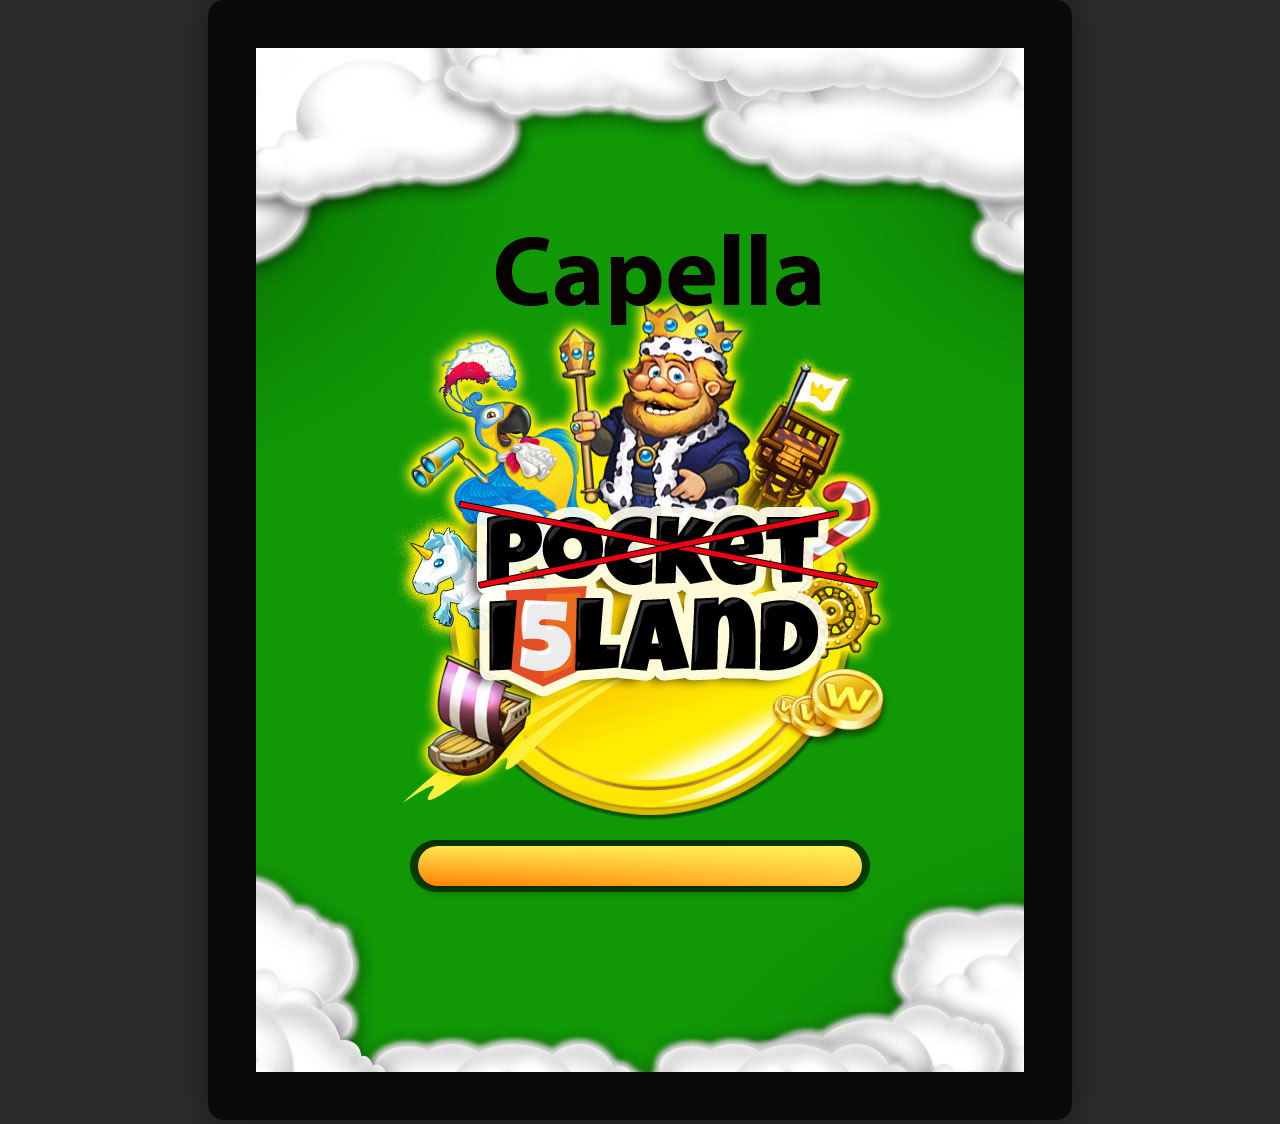
<file: index.html>
<!DOCTYPE HTML>

<html>

<head>

    <meta charset="utf-8" />
    <title>Pocket Island</title>

<!--
                    .:::-`            `-:::.
                     -/:/sssyo`        `/::ossss:
                    .oosssyyhdy        +ossssyhhd-
                    .syyyhddmmy        +yyyhhdmmm-
                   //:ydmmmmmy.        `oddmmmmm//+
                   /os//+oo/.            ./oo+/:shh`
                  .+hhhhhh/                :yyyhdmm-
                  -ohhddms                  oddddmm:
                  -shddmm.                  .hddmmm/
                  .ydddmh        -::-        shdmmm:
                  `ydddmy      -+oyhhh/      oydmmm.
                   odddmh`   `/shhddddds`    oydmmh
                   :dddmm.  `oyddmmmmmmmh.  .ohdmN/
                    yddddo .shdmms- ommmdh- /ydmmd`
                    :ddddh+yhdmm-    -hmddh+hdmmN/
                     oddddddmmm-      .dmmdddmmNs
                     `smddmmmm-        -dmmmmmNh`
                   ```.smmmNm/``````````:dmmNNh.```
                  ``..../ss+-............-+sy+....``
                     `````````````  ``````````````
 -->

    <meta name="apple-mobile-web-app-capable" content="yes" />
    <meta name='HandheldFriendly' content='True' />
    <meta name="viewport" id="viewport" content="initial-scale=0.5, minimum-scale=0.5, maximum-scale=0.5, user-scalable=no" />
    <meta name="viewport" content="width=device-width" />
    <meta name="viewport" content="height=device-height" />
    <meta name="format-detection" content="telephone=no" />

    <script>
      window.wooga = {
        'castleIOS': {}
      };
    </script>

    <style type="text/css" >
        #loadingScreen {
            position: absolute;
            top: 0; left: 0;
            bottom: 0; right: 0;
            text-align: center;
            z-index: 1000001;
            background: #0d8000 url(images/default-ipad2.jpg) no-repeat center;
        }
        #loadingScreen .progress {
            position: absolute;
            top: 50%;
            left: 20%; right: 20%;
            height: 40px;
            padding: 6px 8px;
            margin-top: 300px;
            border-radius: 40px;
            background: rgba(0,0,0,.5);
            -webkit-box-shadow: 0 4px 10px rgba(0,0,0,.5) inset;
            -moz-box-shadow: 0 4px 10px rgba(0,0,0,.5) inset;
        }
        #loadingScreen .progress > span {
            display: block;
            height: 40px;
            background-color: #ff8000;
            border-radius: 40px;
            -webkit-box-shadow: 0 4px 10px rgba(0,0,0,.5);
            -moz-box-shadow: 0 4px 10px rgba(0,0,0,.5);
            background-image: -webkit-gradient(
               linear,
               left bottom,
               left top,
               color-stop(0,  rgba(255,255,255,0)),
               color-stop(1, rgba(255,255,100,.8))
            ),-webkit-gradient(
                  linear,
                  left bottom,
                  right bottom,
                  color-stop(0,  rgba(255,255,255,0)),
                  color-stop(1, rgba(255,255,100,.5))
            );
            background-image: -moz-linear-gradient(
               to left top,
               rgba(255,255,255,0),
               rgba(255,255,100,.8)
            ),-moz-linear-gradient(
                  to right bottom,
                  rgba(255,255,255,0),
                  rgba(255,255,100,.5)
            );
            width: 0;
            transition: width 5s;
            -moz-transition: width 5s;
            -webkit-transition: width 5s; /* Safari and Chrome */
        	-webkit-animation-name: pulsate;
        	-webkit-animation-duration: 1s;
        	-webkit-animation-iteration-count: infinite;
        	-webkit-animation-direction: alternate;
        	-webkit-animation-timing-function: linear;
            -webkit-transition: width 5s; /* Safari and Chrome */
            -moz-animation-name: pulsate;
            -moz-animation-duration: 1s;
            -moz-animation-iteration-count: infinite;
            -moz-animation-direction: alternate;
            -moz-animation-timing-function: linear;
        }
        @-webkit-keyframes pulsate {
        	0% {
        		background-color: #ff8000;
        		-webkit-box-shadow: 0 0 1px #ff8000;
        	}
        	100% {
        		background-color: #ffc600;
        		-webkit-box-shadow: 0 0 18px #fff;
        	}
        }
        @-moz-keyframes pulsate {
            0% {
                background-color: #ff8000;
                -moz-box-shadow: 0 0 1px #ff8000;
            }
            100% {
                background-color: #ffc600;
                -moz-box-shadow: 0 0 18px #fff;
            }
        }
        @media all and (min-device-width: 768px) {
            #loadingScreen .progress {
                top: 50%;
                margin-top: 280px;
            }
        }
        @media all and (min-device-width: 768px) and (-webkit-device-pixel-ratio:2) {
            #loadingScreen {
                background-size: 2048px 2048px;
            }
            #loadingScreen .progress {
                top: 50%;
                margin-top: 560px;
            }
        }
    </style>

    <link rel="stylesheet" href="css/animations.css"/>
    <link rel="stylesheet" href="css/font.css"/>
    <link rel="stylesheet" href="css/main.css"/>
    <link rel="stylesheet" href="css/ui.css"/>
    <link rel="stylesheet" href="css/hud.css"/>
    <link rel="stylesheet" href="css/popup.css"/>
    <link rel="stylesheet" href="css/shop.css"/>
    <link rel="stylesheet" href="css/castle-complete.css"/>
    <link rel="stylesheet" href="css/goals.css"/>
    <link rel="stylesheet" href="css/dev-menu.css"/>

</head>
<body>
    <div id="loadingScreen">
        <div class="progress">
            <span></span>
        </div>
    </div>

    <div class="page comic">
        <div class="wrap">
            <div class="frame no1"><p>You are a brave learner&hellip;</p></div>
            <div class="frame no2"><p><br>on a quest for knowledge &hellip;</p></div>
            <div class="frame no3"><p>when a freak storm &hellip;</p></div>
            <div class="frame no4"><p>hits your ship &hellip;<p></div>
            <div class="frame no5"><p>and crashes it on &hellip;</p></div>
            <div class="frame no6"><div class="logo" id="logoTest" ></div>
            <button class="button share">Start</button></div>
        </div>
    </div>

    <div class="intro">
        <div class="parrot"></div>
        <div class="intro-text">
            <p>Welcome to Capella Island!</p>
            <p>Some stuff is about to go down&hellip;</p>
            <p>Now, I don't know what stuff, exactly, because Matt hasn't built it yet.</p>
            <p>But the check is in the mail, baby, I promise you that.</p>
            <p>Let's go!</p>
        </div>
        <button class="button">Why not?</button>
    </div>

    <div id="mlm-content"> <!-- TODO: we should rename it somehow -->

        <div id="game">
            <div id="bg"></div>
            <div id="game_overlay"></div>
        </div>

        <div id="ui" style="display: none;">
            <header id=main-stats>
                <div class="board"> </div>
                <div id="coins">
                    <div class="info"></div>
                </div>
                <div id="food">
                    <div class="info"></div>
                    <div class="bar"><div class="progress">&nbsp;</div></div>
                </div>
                <div id="population">
                    <div class="info">Population</div>
                    <div class="bar"><div class="progress"><div id="ratio">--/--</div></div></div>
                </div>
                <div id="level">
                    <div id="levelStar"></div>
                    <div class="info"></div>
                    <div class="bar"><div class="progress">&nbsp;</div></div>
                </div>
            </header>
            <nav>
                <a id="showShopButton" href="#">&nbsp;</a>
                <a id="showCursorButton" href="#">&nbsp;</a>
            </nav>
            <aside id="hud-goals">
                <div id="goals-drawer"></div>
            </aside>
        </div>
    </div>

    <div id="dev-menu" class="head done"><h2>Options</h2>
        <div class="regard">
            <button class="cancel">cancel</button>
            <button name="clear_storage" class="button">Remove local data</button>
            <button name="reload" class="button">Force Reload</button>
            <button name="activate_fast" class="button">Activate Fast Mode</button>
            <button name="giveme_money" class="button">Giveme Money</button>
            <button name="giveme_food" class="button">Giveme Food</button>
            <button name="giveme_xp"   class="button">Giveme XP</button>
            <button name="reconnect"  class="button">Connect to other url</button>
            <button name="unlock" class="button">Unlock areas</button>
            <button name="untree" class="button">Deforest</button>
        </div>
    </div>

    <script>

        (function(){
            // toggle fake loading animation. TODO: proper loading screen
            try{
                document.querySelector('#loadingScreen span').style.width = '100%';
            } catch (e) {
            }

            setTimeout(function(){
                if (wooga.castle.capabilities.iPod) {
                    return;
                }
                document.querySelector('#loadingScreen').style.display = 'none';
                wooga.castle.dispatchUIEvent('loaderReady');
            }, 5000);

            window._gaq = [];


            function detectScreenSize () {
                if (window.devicePixelRatio === 2) {
                    return "large";
                }
                if (window.screen.width >= 768 || window.screen.height >= 768) {
                    return 'medium';
                }
                return "small"
            }

            var referral = (function getReferral () {

                var referralQueryString = window.location.search.substring(1).split("&").filter(function (a) {
                    if (a.indexOf("referral=") === 0) {
                        return true;
                    }
                })[0];

                if (referralQueryString) {
                    return unescape(referralQueryString.replace(/^referral=/,''));
                }

            }());

            wooga.castle = {};


            wooga.castle.dispatchUIEvent = function (eventName, node, data) {
                node = node || document.body;
                data = data || {};
                var ev = document.createEvent("UIEvents");
                ev.initUIEvent(eventName, true, true, window, 1);
                node.dispatchEvent(ev);
                return ev;
            }

            wooga.castle.config = {};
            wooga.castle.config.version = 'UNKOWN';
            wooga.castle.config.wrapperIOS = false;
            wooga.castle.config.enableOffline = true;

            wooga.castle.switches = {
                //adds various "shortcuts"
                "cheatmode": /cheatmode/i.test(window.location),
                //invalidates localStorage and loads data from the server
                "nolocal": /noLocal/i.test(window.location),
                //skips tutorial and welcome message
                "nowelcome": /noTutorial/i.test(window.location),
                //reduces times by a factor of 100
                "fast": /fast/i.test(window.location.search),
                //fbrequests handling
                "dynamicviewport": /dynamicviewport/i.test(window.location.search),
                //enables drydock functionalities -- keep false on staging for now
                "enabledrydock": /drydock/i.test(window.location.search),
                //disables persistency
                "noPersistency": /noPersistency/i.test(window.location.search),
                //disables desktop sniffing
                "iframed": /iframed/i.test(window.location.search)
            };

        })();

    </script>

    <script src='js/config.js'></script>
    <script src='js/vendor/dollar.js'></script>
    <script src='js/vendor/ejs.min.js'></script>
    <script src='js/utils.js'></script>
    <script src='js/Viewport.js'></script>
    <script src='js/start.js'></script>
    <script src='js/l10n.js'></script>
    <script src='js/main.js'></script>
    <script src='js/net.js'></script>
    <script src='js/appstore.js'></script>
    <script src='js/Game.js'></script>
    <script src='js/XPManager.js'></script>
    <script src='js/GameModesManager.js'></script>
    <script src='js/WorldEntity.js'></script>
    <script src='js/Entity.js'></script>
    <script src='js/House.js'></script>
    <script src='js/FarmField.js'></script>
    <script src='js/WorldViewScrollabilityMixin.js'></script>
    <script src='js/View.js'></script>
    <script src='js/WorldView.js'></script>
    <script src='js/EntityView.js'></script>
    <script src='js/HouseView.js'></script>
    <script src='js/FarmFieldView.js'></script>
    <script src='js/Enemy.js'></script>
    <script src='js/EnemyView.js'></script>
    <script src='js/Decoration.js'></script>
    <script src='js/DecorationView.js'></script>
    <script src='js/Shop.js'></script>
    <script src='js/HUD.js'></script>
    <script src='js/AnimsFactory.js'></script>
    <script src='js/timeHelper.js'></script>
    <script src='js/InfoMode.js'></script>
    <script src='js/MoveMode.js'></script>
    <script src='js/ShopPreviewMode.js'></script>
    <script src='js/SeedMode.js'></script>
    <script src='js/RoadsMode.js'></script>
    <script src='js/CastleUpgradeMode.js'></script>
    <script src='js/Goal.js'></script>
    <script src='js/GoalScreen.js'></script>
    <script src='js/GoalsDrawer.js'></script>
    <script src='js/Goals.js'></script>
    <script src='js/RoadView.js'></script>
    <script src='js/InPlaceNotification.js'></script>
    <script src='js/InPlaceActionsMenu.js'></script>
    <script src='js/LevelUp.js'></script>
    <script src='js/Tutorial.js'></script>
    <script src='js/TransactionsManager.js'></script>
    <script src='js/Castle.js'></script>
    <script src='js/CastleView.js'></script>
    <script src='js/DestroyMode.js'></script>
    <script src='js/MigrationRunner.js'></script>
    <script src='js/migrations.js'></script>
    <script src='js/Whackable.js'></script>
    <script src='js/WhackableView.js'></script>
    <script src='js/Ship.js'></script>
    <script src='js/ShipView.js'></script>
    <script src='js/DooberTooltip.js'></script>
    <script src='js/DrydockGoals.js'></script>
    <script src='js/Spawner.js'></script>
    <script src='js/NotificationHandler.js'></script>
    <script src='js/Storage.js'></script>
    <script src="js/lib/phonegap-1.1.0.js"></script>
    <script src="js/PG_main.js"></script>
    <script src="js/LocalNotification.js"></script>
    <script src="js/UnlockableArea.js"></script>
    <script src="js/UnlockableAreaView.js"></script>
    <script src="js/UnlockableAreaKeyHandler.js"></script>
    <script src="js/UnfoodedHouse.js"></script>
    <script src="js/SpecialBuilding.js"></script>
    <script src="js/SpecialBuildingView.js"></script>
    <script src="js/Rock.js"></script>
    <script src="js/Tree.js"></script>
    <script src="js/DevMenu.js"></script>
    <script src="js/UITieIns.js"></script>
    <script src="js/Notifier.js" type="text/javascript"></script>
    <script src='js/PathFinder.js'></script>
    <script src='js/People.js'></script>
    <script src='js/PeopleView.js'></script>
    <script src='js/Person.js'></script>
    <script src='js/PersonView.js'></script>
    <script src='js/Drop.js'></script>

</body>
</html>
</file>
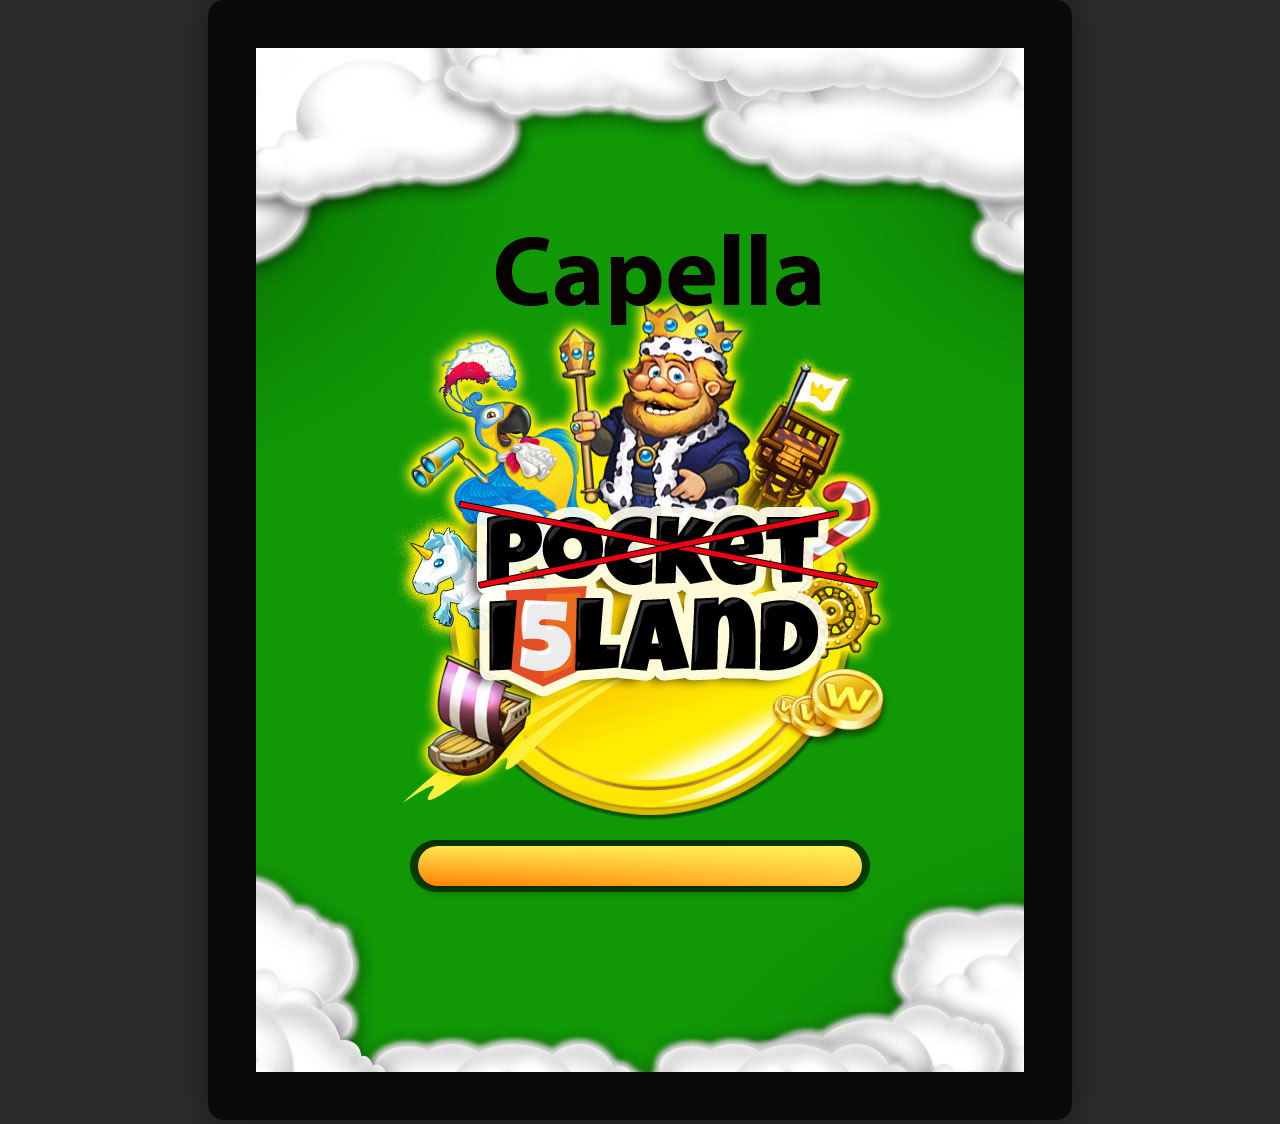
<file: ipad.html>
<!doctype html>
<html>
    <head>
        <meta charset=utf-8>
        <title>Capella Island Proto (v 0.1)</title>
        <style>
            html, body {
                height: 100%;
                padding: 0;
                margin: 0;
            }

            body{
                width: 100%;
                text-align: center;
                display: box; display: flexbox;
                box-align: center; flex-align: center;
                box-pack: center; flex-pack: center;
                background: #2c2a2c;
            }

            iframe {
                width: 768px;
                height: 1024px;
                display: inline-block;
                background: slategrey;
                text-align: center;
                border-radius: 1em;
                background-clip: padding-box;
                -webkit-background-clip: padding-box;
                border: 3em rgba(0,0,0, .75) solid;
                -webkit-box-shadow: 0 0 2em rgba(0,0,0, .4);
            }
        </style>
    </head>
    <body>

        <iframe src="index.html?iframed" frameborder="0" allowfullscreen="true" mozallowfullscreen="true" webkitallowfullscreen="true" style=""></iframe>
    </body>
</html>
</file>
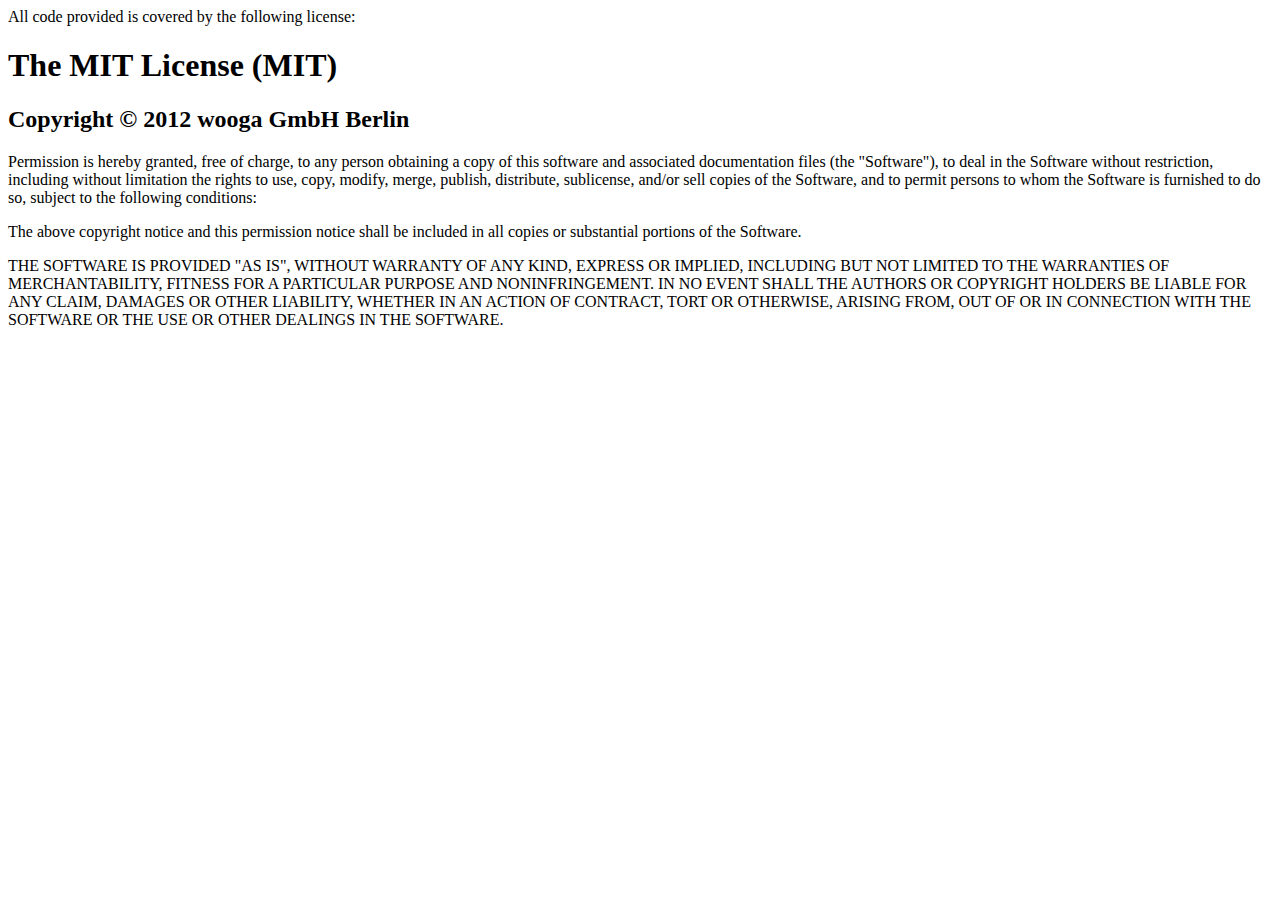
<file: license.html>
<!doctype html>
<title>Pocket Island License Information</title>
<!-- in essence, don't be evil! -->
<body>
All code provided is covered by the following license:

<h1>The MIT License (MIT)</h1>
<h2>Copyright &copy; 2012 wooga GmbH Berlin</h2>

<p>Permission is hereby granted, free of charge, to any person obtaining a copy of this software and associated documentation files (the "Software"), to deal in the Software without restriction, including without limitation the rights to use, copy, modify, merge, publish, distribute, sublicense, and/or sell copies of the Software, and to permit persons to whom the Software is furnished to do so, subject to the following conditions:</p>

<p>The above copyright notice and this permission notice shall be included in all copies or substantial portions of the Software.</p>

<p>THE SOFTWARE IS PROVIDED "AS IS", WITHOUT WARRANTY OF ANY KIND, EXPRESS OR IMPLIED, INCLUDING BUT NOT LIMITED TO THE WARRANTIES OF MERCHANTABILITY, FITNESS FOR A PARTICULAR PURPOSE AND NONINFRINGEMENT. IN NO EVENT SHALL THE AUTHORS OR COPYRIGHT HOLDERS BE LIABLE FOR ANY CLAIM, DAMAGES OR OTHER LIABILITY, WHETHER IN AN ACTION OF CONTRACT, TORT OR OTHERWISE, ARISING FROM, OUT OF OR IN CONNECTION WITH THE SOFTWARE OR THE USE OR OTHER DEALINGS IN THE SOFTWARE.</p>

</body>
</file>
<file: css/animations.css>
@-webkit-keyframes popOverlay
{
    0%
    {
        opacity: 0;
        -webkit-transform: scale(0.3);
    }
    50%
    {
        opacity: 1;
        -webkit-transform: scale(1.05);
    }
    70%
    {
        -webkit-transform: scale(0.9);
    }
    100%
    {
        -webkit-transform: scale(1);
    }
}
@-webkit-keyframes appear
{
    0%
    {
        opacity: 0;
    }
    100%
    {
        opacity: 1;
    }
}
@-webkit-keyframes bounce
{
    0%
    {
        -webkit-transform: translate3d(0,0,0);
    }
    100%
    {
        -webkit-transform: translate3d(20%,0,0);
    }
}
@-webkit-keyframes shake
{
    from
    {
        -webkit-transform: rotate(0);
    }
    25%
    {
        -webkit-transform: rotate(-6deg);
    }
    75%
    {
        -webkit-transform: rotate(6deg);
    }
    to
    {
        -webkit-transform: rotate(0);
    }
}
@-webkit-keyframes blink-in
{
    to
    {
        opacity: 1;
        top: 12px;
    }
}
@-webkit-keyframes blink-out
{
    to
    {
        opacity: 0;
        top: 0;
    }
}
@-webkit-keyframes revealandslideOutter
{
    0%
    {
        opacity: 0;
    }
    10%
    {
        opacity: 1;
    }
    90%
    {
        opacity: 1;
    }
    100%
    {
        opacity: 0;
    }
}
@-webkit-keyframes revealandslideInner
{
    0%
    {
        width: 0;
    }
    10%
    {
        width: 0;
    }
    90%
    {
        width: 100%;
    }
    100%
    {
        width: 100%;
    }
}
@-webkit-keyframes fadePlusSlideUp
{
    0%
    {
        margin-top: -100px;
    }
    10%
    {
        margin-top: -50px;
    }
    90%
    {
        margin-top: -50px;
    }
    100%
    {
        margin-top: -120px;
    }
}
@-webkit-keyframes floatUp
{
    0%
    {
        margin-top: -50px;
    }
    100%
    {
        margin-top: -120px;
    }
}
@media all and (-webkit-min-device-pixel-ratio:2)
{
    @-webkit-keyframes floatUp
    {
        0%
        {
            margin-top: -100px;
        }
        100%
        {
            margin-top: -240px;
        }
    }
}
@-webkit-keyframes pulse
{
    from
    {
        -webkit-transform: scale(0.95);
    }
    to
    {
        -webkit-transform: scale(1.05);
    }
}
@-webkit-keyframes fadeout-unlockable
{
    from
    {
        opacity: 1;
    }
    99%
    {
        display: block;
    }
    to
    {
        display: none;
        opacity: 0;
    }
}
@-moz-keyframes popOverlay
{
    0%
    {
        -moz-transform: scale(0.3);
        opacity: 0;
    }
    50%
    {
        -moz-transform: scale(1.05);
        opacity: 1;
    }
    70%
    {
       -moz-transform: scale(0.9);
    }
    100%
    {
        -moz-transform: scale(1);
    }
}
@-moz-keyframes appear
{
    0%
    {
        opacity: 0;
    }
    100%
    {
        opacity: 1;
    }
}
@-moz-keyframes bounce
{
    0%
    {
        -moz-transform: translate3d(0,0,0);
    }
    100%
    {
        -moz-transform: translate3d(20%,0,0);
    }
}
@-moz-keyframes shake
{
    from
    {
        -moz-transform: rotate(0);
    }
    25%
    {
        -moz-transform: rotate(-6deg);
    }
    75%
    {
        -moz-transform: rotate(6deg);
    }
    to
    {
        -moz-transform: rotate(0);
    }
}
@-moz-keyframes blink-in
{
    to
    {
        opacity: 1;
        top: 12px;
    }
}
@-moz-keyframes blink-out
{
    to
    {
        opacity: 0;
        top: 0;
    }
}
@-moz-keyframes revealandslideOutter
{
    0%
    {
        opacity: 0;
    }
    10%
    {
        opacity: 1;
    }
    90%
    {
        opacity: 1;
    }
    100%
    {
        opacity: 0;
    }
}
@-moz-keyframes revealandslideInner
{
    0%
    {
        width: 0;
    }
    10%
    {
        width: 0;
    }
    90%
    {
        width: 100%;
    }
    100%
    {
        width: 100%;
    }
}
@-moz-keyframes fadePlusSlideUp
{
    0%
    {
        margin-top: -100px;
    }
    10%
    {
        margin-top: -50px;
    }
    90%
    {
        margin-top: -50px;
    }
    100%
    {
        margin-top: -120px;
    }
}
@-moz-keyframes floatUp
{
    0%
    {
        margin-top: -50px;
    }
    100%
    {
        margin-top: -120px;
    }
}
@media all and (-moz-min-device-pixel-ratio:2)
{
    @-moz-keyframes floatUp
    {
        0%
        {
            margin-top: -100px;
        }
        100%
        {
            margin-top: -240px;
        }
    }
}
@-moz-keyframes pulse
{
    from
    {
        -moz-transform: scale(0.95);
    }
    to
    {
        -moz-transform: scale(1.05);
    }
}
@-moz-keyframes fadeout-unlockable
{
    from
    {
        opacity: 1;
    }
    99%
    {
        display: block;
    }
    to
    {
        display: none;
        opacity: 0;
    }
}
</file>
<file: css/font.css>
@import url('http://fonts.googleapis.com/css?family=Bubblegum+Sans|Luckiest+Guy');
</file>
<file: css/main.css>
html,
body,
h1,
h2,
h3,
h4,
h5,
h6,
p {
    margin: 0;
    padding: 0;
}
html,
body { position: relative }
body {
    overflow: hidden;
    background: #109805 url("../images/load.gif") center no-repeat;
}
*,
a,
button {
    -webkit-tap-highlight-color: rgba(0,0,0,0);
    -moz-tap-highlight-color: rgba(0,0,0,0);
}
canvas {
    position: relative;
    z-index: 199;
    display: block;
    -webkit-touch-callout: none;
    -moz-touch-callout: none;
    -webkit-tap-higlight: none;
    -moz-tap-higlight: none;
    -webkit-tap-highlight-color: rgba(0,0,0,0);
    -moz-tap-highlight-color: rgba(0,0,0,0);
    -webkit-user-select: none;
    -moz-user-select: none;
    -ms-user-select: none;
    user-select: none;
}
#info-grid { opacity: .5 }
#info-grid,
#grid-map {
    left: 0;
    z-index: 200;
    pointer-events: none;
    -webkit-touch-callout: none;
    -moz-touch-callout: none;
    -webkit-tap-higlight: none;
    -moz-tap-higlight: none;
    -webkit-tap-highlight-color: rgba(0,0,0,0);
    -moz-tap-highlight-color: rgba(0,0,0,0);
    -webkit-user-select: none;
    -moz-user-select: none;
    -ms-user-select: none;
    user-select: none;
    -webkit-user-drag: none;
    -moz-user-drag: none;
    -ms-user-drag: none;
    user-drag: none;
    -webkit-transition: opacity .4s;
    -moz-transition: opacity .4s;
    -ms-transition: opacity .4s;
    -o-transition: opacity .4s;
    transition: opacity .4s;
}
.invisible {
    display: block;
    opacity: 0;
}
#mlm-content { background: #109805 repeat 0 0 }
.time_inc {
    width: 50px;
    height: 50px;
}
#bg,
#game_overlay,
#info-grid,
#grid-map {
    position: absolute;
    margin: 0;
    padding: 0;
    top: 0;
    -webkit-transform: translate3d(0,0,0);
    -moz-transform: translate3d(0,0,0);
    -ms-transform: translate3d(0,0,0);
    -o-transform: translate3d(0,0,0);
    transform: translate3d(0,0,0);
    background: transparent no-repeat 0 0;
}
#game_overlay {
    pointer-events: none;
    -webkit-touch-callout: none;
    -moz-touch-callout: none;
    -webkit-tap-higlight: none;
    -moz-tap-higlight: none;
    -webkit-tap-highlight-color: rgba(0,0,0,0);
    -moz-tap-highlight-color: rgba(0,0,0,0);
    -webkit-user-select: none;
    -moz-user-select: none;
    -ms-user-select: none;
    user-select: none;
    -webkit-user-drag: none;
    -moz-user-drag: none;
    -ms-user-drag: none;
    user-drag: none;
    z-index: 1000;
}
#game_overlay .actionIcon {
    pointer-events: none;
    opacity: 0;
    background-repeat: no-repeat;
    -webkit-transition: opacity .4s;
    -moz-transition: opacity .4s;
    -ms-transition: opacity .4s;
    -o-transition: opacity .4s;
    transition: opacity .4s;
    -webkit-transform-origin: 50% 50%;
    -moz-transform-origin: 50% 50%;
    -webkit-animation-name: pulse;
    -webkit-animation-iteration-count: infinite;
    -webkit-animation-duration: .8s;
    -webkit-animation-direction: alternate;
    -webkit-animation-timing-function: ease;
    -moz-animation-name: pulse;
    -moz-animation-iteration-count: infinite;
    -moz-animation-duration: .8s;
    -moz-animation-direction: alternate;
    -moz-animation-timing-function: ease;
}
#game_overlay .actionIcon.idle.house {
    -webkit-animation-name: pulse;
    -moz-animation-name: pulse;
}
#game_overlay .actionIcon.paused.statichouse {
    background-size: contain;
    display: block!important;
    opacity: 1;
    -webkit-animation-name: none;
    -moz-animation-name: none;
}
#game_overlay,
#info-grid,
#grid-map {
    width: 1536px;
    height: 1728px;
}
body[data-mode=basic] #game_overlay .actionIcon,
body[data-mode=info] #game_overlay .actionIcon,
body[data-mode=roads] #game_overlay .actionIcon.paused,
body[data-mode=shop] #grid-map,
body[data-mode=roads] #grid-map,
body[data-mode=move] #grid-map { opacity: 1 }
#doobers,
#in-place-notifications {
    position: absolute;
    width: 100%;
    height: 100%;
    left: 0;
    top: 0;
    z-index: 200000;
}
#in-place-notifications { z-index: 200001 }
#doobers,
#doobers *,
#in-place-notifications,
#in-place-notifications * { pointer-events: none!important }
#bg {
    width: 1536px;
    height: 1728px;
    z-index: 198;
    background-image: url("../images/entities/backgrounds/coast.png");
}
.actionIcon {
    position: absolute;
    pointer-events: none;
}
body[data-mode=basic] #game_overlay .actionIcon { pointer-events: none }
#game {
    min-height: 100%;
    height: 100%;
    position: absolute;
    top: 0;
    left: 0;
    display: none;
}
@media all and (min-device-height:480px) { 
    #game {
        min-height: 831px;
        height: 100%!important;
    }
}
body>div.stats {
    position: absolute;
    bottom: 0;
    left: 0;
}
#hud {
    position: absolute;
    top: 3px;
    left: 0;
    right: 0;
    pointer-events: none;
}
#hud div {
    display: inline-block;
    color: #fff;
    font-family: Helvetica,Arial,sans-serif;
    font-weight: bold;
    font-size: 18px;
    margin-left: 10px;
}
#ui {
    pointer-events: none;
    position: absolute;
    width: 100%;
    height: 100%;
    top: 0;
    left: 0;
}
#ui.hide { display: none }
#ui * { pointer-events: auto }
div.navigation {
    pointer-events: none;
    position: absolute;
    top: 0;
    left: 0;
    bottom: 0;
    right: 0;
}
div.navigation .buttons { pointer-events: auto }
#placeButtons {
    pointer-events: auto;
    display: none;
    position: absolute;
    top: 100px;
    z-index: 30001;
}
.anim {
    position: absolute;
    opacity: 0;
    margin-top: 5px;
    background: url("../images/status/emptybar.png") no-repeat 0 100%;
    -webkit-animation-duration: 1s;
    -webkit-animation-name: revealandslideOutter;
    -moz-animation-duration: 1s;
    -moz-animation-name: revealandslideOutter;
    pointer-events: none;
}
.anim .text {
    color: #fff;
    font-family: 'Bubblegum Sans',sans-serif;
    text-shadow: -1px -1px 1px #000;
    text-align: center;
}
.anim .progress {
    width: 0;
    background: url("../images/status/filledbar.png") no-repeat 0 0;
    -webkit-animation-duration: 1s;
    -webkit-animation-timing-function: ease-in-out;
    -webkit-animation-name: revealandslideInner;
    -moz-animation-duration: 1s;
    -moz-animation-timing-function: ease-in-out;
    -moz-animation-name: revealandslideInner;
}
.anim {
    width: 140px;
    margin-left: -70px;
    background: url("../images/status/emptybar.png") no-repeat 0 100%;
}
.anim .text { font-size: 27px }
.anim .progress {
    height: 40px;
    background: url("../images/status/filledbar.png") no-repeat 0 0;
}
.quick-notif {
    opacity: 0;
    width: 200px;
    height: 96px;
    margin-left: -100px;
    text-align: center;
    font: normal 14px 'Bubblegum Sans',sans-serif;
    color: #fff;
    position: absolute;
    background: no-repeat 0 0;
    background-size: contain;
    -webkit-animation-name: revealandslideOutter,fadePlusSlideUp;
    -webkit-animation-duration: 1.5s;
    -moz-animation-name: revealandslideOutter,fadePlusSlideUp;
    -moz-animation-duration: 1.5s;
    pointer-events: none;
    -webkit-touch-callout: none;
    -moz-touch-callout: none;
    -webkit-tap-higlight: none;
    -moz-tap-higlight: none;
    -webkit-tap-highlight-color: rgba(0,0,0,0);
    -moz-tap-highlight-color: rgba(0,0,0,0);
    -webkit-user-select: none;
    -moz-user-select: none;
    -ms-user-select: none;
    user-select: none;
}
.quick-notif.flyout {
    -webkit-animation-name: revealandslideOutter,floatUp;
    -moz-animation-name: revealandslideOutter,floatUp;
}
.quick-notif.bonus {
    color: #4ffaf3;
    -webkit-animation-name: revealandslideOutter;
    -webkit-animation-duration: 3.0s;
    -moz-animation-name: revealandslideOutter;
    -moz-animation-duration: 3.0s;
}
@media all and (-webkit-min-device-pixel-ratio:2) { 
    .anim {
        -webkit-transform: scale3d(1,1,1);
        margin-top: 10px;
    }
    .quick-notif {
        margin-left: -100px;
        font-size: 28px;
    }
    @-webkit-keyframes floatUp {
        0% { margin-top: -100px }
        100% { margin-top: -240px }
    }
}
.feedback_anim {
    pointer-events: none;
    -webkit-touch-callout: none;
    -moz-touch-callout: none;
    -webkit-tap-higlight: none;
    -moz-tap-higlight: none;
    -webkit-tap-highlight-color: rgba(0,0,0,0);
    -moz-tap-highlight-color: rgba(0,0,0,0);
    -webkit-user-select: none;
    -moz-user-select: none;
    -ms-user-select: none;
    user-select: none;
    position: absolute;
    top: 0;
    left: 0;
    opacity: 1;
    -webkit-transition: all 2s ease-in,opacity 1.6s .4s ease-in;
    -moz-transition: all 2s ease-in;
    transition: all 2s ease-in;
    -webkit-transform: scale3d(1,1,1);
    -moz-transform: scale3d(1,1,1);
    -ms-transform: scale3d(1,1,1);
    -o-transform: scale3d(1,1,1);
    transform: scale3d(1,1,1);
    -webkit-animation: dummy 2.5s 1;
    -moz-animation: dummy 2.5s 1;
    font: 1.6em/normal 'Bubblegum Sans';
    color: white;
    -webkit-text-stroke: 1px black;
}
.feedback_anim.to_level,
.feedback_anim.to_xp {
    -webkit-transition-delay: .2s;
    -moz-transition-delay: .2s;
}
.feedback_anim img { vertical-align: middle }
body[data-level-treshold="4"] .feedback_anim {
    -webkit-transition: all .8s;
    -moz-transition: all .8s;
    -ms-transition: all .8s;
    -o-transition: all .8s;
    transition: all .8s;
    -webkit-animation-duration: .8s;
    -moz-animation-duration: .8s;
}
@-webkit-keyframes dummy { 
    0% { text-align: inherit }
    100% { text-align: inherit }
}
@-moz-keyframes dummy { 
    0% { text-align: inherit }
    100% { text-align: inherit }
}
.clearfix:before,
.clearfix:after {
    content: "\0020";
    display: block;
    height: 0;
    overflow: hidden;
}
.clearfix:after { clear: both }
.clearfix { zoom: 1 }
.tuthilite {
    pointer-events: none!important;
    -webkit-touch-callout: none;
    -moz-touch-callout: none;
    -webkit-tap-higlight: none;
    -moz-tap-higlight: none;
    -webkit-tap-highlight-color: rgba(0,0,0,0);
    -moz-tap-highlight-color: rgba(0,0,0,0);
    -webkit-user-select: none;
    -moz-user-select: none;
    -ms-user-select: none;
    user-select: none;
    -webkit-user-drag: none;
    -moz-user-drag: none;
    -ms-user-drag: none;
    user-drag: none;
    display: block;
    outline: 3px solid #64ff64;
    background: rgba(100,255,100,0.4);
    z-index: 10000;
    position: absolute;
}
.tutarrow {
    pointer-events: none!important;
    -webkit-touch-callout: none;
    -moz-touch-callout: none;
    -webkit-tap-higlight: none;
    -moz-tap-higlight: none;
    -webkit-tap-highlight-color: rgba(0,0,0,0);
    -moz-tap-highlight-color: rgba(0,0,0,0);
    -webkit-user-select: none;
    -moz-user-select: none;
    -ms-user-select: none;
    user-select: none;
    -webkit-user-drag: none;
    -moz-user-drag: none;
    -ms-user-drag: none;
    user-drag: none;
    display: block;
    width: 178px;
    height: 177px;
    position: absolute;
    z-index: 10001;
    -webkit-transform-origin-y: 50%;
}
.tutarrow .arrow {
    background: url(../images/hud/hand.png) no-repeat;
    background-size: contain;
    pointer-events: none!important;
    -webkit-touch-callout: none;
    -moz-touch-callout: none;
    -webkit-tap-higlight: none;
    -moz-tap-higlight: none;
    -webkit-tap-highlight-color: rgba(0,0,0,0);
    -moz-tap-highlight-color: rgba(0,0,0,0);
    -webkit-user-select: none;
    -moz-user-select: none;
    -ms-user-select: none;
    user-select: none;
    -webkit-user-drag: none;
    -moz-user-drag: none;
    -ms-user-drag: none;
    user-drag: none;
    position: relative;
    left: 0;
    top: 0;
    margin: 0;
    width: 178px;
    height: 177px;
    display: block;
    -webkit-animation-name: bounce;
    -webkit-animation-iteration-count: infinite;
    -webkit-animation-timing-function: ease-in;
    -webkit-animation-direction: alternate;
    -webkit-animation-duration: .5s;
}
.tutarrow .arrow.right { background: url(../images/hud/hand-right.png) no-repeat }
.tutscreen.step_8 .tutarrow .arrow { -webkit-animation: follow 3s infinite }
@-webkit-keyframes follow { 
    to { -webkit-transform: translate3d(96px,240px,0) }
}
.tutscreen {
    position: absolute;
    top: 0;
    left: 0;
    height: 100%;
    width: 100%;
    display: none;
    pointer-events: none;
    z-index: 80001;
    -webkit-touch-callout: none;
    -moz-touch-callout: none;
    -webkit-tap-higlight: none;
    -moz-tap-higlight: none;
    -webkit-tap-highlight-color: rgba(0,0,0,0);
    -moz-tap-highlight-color: rgba(0,0,0,0);
    -webkit-user-select: none;
    -moz-user-select: none;
    -ms-user-select: none;
    user-select: none;
}
.tutscreen * { pointer-events: auto }
.tutorial-text {
    position: absolute;
    top: 100px;
    left: 50%;
    margin-left: -230px;
    font: bold 32px/42px 'Bubblegum Sans',sans-serif;
    color: #543001;
    width: 400px;
    padding: 10px 30px;
    border: 4px solid #fff;
    border-radius: 12px;
    -webkit-box-shadow: 0 2px 8px rgba(0,0,0,0.8),0 1px 2px #d59d26 inset;
    background: url('../images/popup/pergament.png') center;
    background-size: cover;
}
.tutorial-char {
    position: absolute;
    background: url('../images/hud/parrot-right.png') left top no-repeat;
    right: 0;
    top: 30px;
    width: 141px;
    height: 300px;
    pointer-events: none;
}
@-webkit-keyframes bouncer { 
    0% { -webkit-transform: translate3d(0,0,0) }
    100% { -webkit-transform: translate3d(20%,0,0) }
}
@-moz-keyframes bouncer { 
    0% { -moz-transform: translate3d(0,0,0) }
    100% { -moz-transform: translate3d(20%,0,0) }
}
@media all and (-webkit-min-device-pixel-ratio:2) { 
    #game,
    body,
    html { min-height: 833px!important }
    .tutarrow {
        width: 178px;
        height: 177px;
    }
    .tutarrow .arrow { background-image: url('../images/hud/hand.png') }
    .tutarrow .arrow.right { background-image: url('../images/hud/hand-right.png') }
}
#enforce-modal,
#uiblocker {
    width: 100%;
    height: 100%;
    position: absolute;
    top: 0;
    left: 0;
    display: block;
    opacity: 1;
    -webkit-touch-callout: none;
    -moz-touch-callout: none;
    -webkit-tap-higlight: none;
    -moz-tap-higlight: none;
    -webkit-tap-highlight-color: rgba(0,0,0,0);
    -moz-tap-highlight-color: rgba(0,0,0,0);
    -webkit-user-select: none;
    -moz-user-select: none;
    -ms-user-select: none;
    user-select: none;
    -webkit-user-drag: none;
    -moz-user-drag: none;
    -ms-user-drag: none;
    user-drag: none;
    -webkit-transition: opacity .6s;
    -moz-transition: opacity .6s;
    -ms-transition: opacity .6s;
    -o-transition: opacity .6s;
    transition: opacity .6s;
    background: rgba(0,0,0,0.8);
    z-index: 8000;
}
.overlay {
    width: 100%;
    height: 100%;
    position: absolute;
    top: 0;
    left: 0;
    display: block;
    opacity: 1;
    -webkit-touch-callout: none;
    -moz-touch-callout: none;
    -webkit-tap-higlight: none;
    -moz-tap-higlight: none;
    -webkit-tap-highlight-color: rgba(0,0,0,0);
    -moz-tap-highlight-color: rgba(0,0,0,0);
    -webkit-user-select: none;
    -moz-user-select: none;
    -ms-user-select: none;
    user-select: none;
    -webkit-user-drag: none;
    -moz-user-drag: none;
    -ms-user-drag: none;
    user-drag: none;
    -webkit-transition: opacity .6s;
    -moz-transition: opacity .6s;
    -ms-transition: opacity .6s;
    -o-transition: opacity .6s;
    transition: opacity .6s;
    display: block!important;
    background: rgba(0,0,0,0.2);
    z-index: 5001;
}
#enforce-modal.hidden,
#uiblocker.hidden { display: none }
#uiblocker { z-index: 10020 }
#enforce-urlBarRemove {
    width: 100%;
    height: 100%;
    position: absolute;
    top: 0;
    left: 0;
    background: rgba(0,0,0,0);
    -webkit-transition: opacity .6s;
    -moz-transition: opacity .6s;
    -ms-transition: opacity .6s;
    -o-transition: opacity .6s;
    transition: opacity .6s;
    display: block;
    z-index: 100000;
    opacity: 1;
    pointer-events: auto;
    -webkit-touch-callout: none;
    -moz-touch-callout: none;
    -webkit-tap-higlight: none;
    -moz-tap-higlight: none;
    -webkit-tap-highlight-color: rgba(0,0,0,0);
    -moz-tap-highlight-color: rgba(0,0,0,0);
    -webkit-user-select: none;
    -moz-user-select: none;
    -ms-user-select: none;
    user-select: none;
    -webkit-user-drag: none;
    -moz-user-drag: none;
    -ms-user-drag: none;
    user-drag: none;
}
@-webkit-keyframes spin { 
    0% { -webkit-transform: rotate(0deg) }
    100% { -webkit-transform: rotate(359deg) }
}
@-moz-keyframes spin { 
    0% { -moz-transform: rotate(0deg) }
    100% { -moz-transform: rotate(359deg) }
}
.feedbacker,
.feedbacker img {
    position: absolute;
    top: 0;
    left: 0;
    pointer-events: auto!important;
    -webkit-animation-duration: .75s;
    -webkit-animation-timing-function: ease;
    -moz-animation-duration: .75s;
    -moz-animation-timing-function: ease;
}
.feedbacker.done {
    -webkit-transition: all 2.0s ease-in,opacity 1.6s .4s ease-in;
    -moz-transition: all 2.0s ease-in,opacity 1.6s .4s ease-in;
    -ms-transition: all 2.0s ease-in,opacity 1.6s .4s ease-in;
    -o-transition: all 2.0s ease-in,opacity 1.6s .4s ease-in;
    transition: all 2.0s ease-in,opacity 1.6s .4s ease-in;
}
.feedbacker.to_food {
    -webkit-animation-name: foodOuterAnimation;
    -moz-animation-name: foodOuterAnimation;
}
.feedbacker.to_food img {
    -webkit-animation-name: foodInnerAnimation;
    -moz-animation-name: foodInnerAnimation;
}
.feedbacker.to_level {
    -webkit-animation-name: levelOuterAnimation;
    -moz-animation-name: levelOuterAnimation;
}
.feedbacker.to_level img {
    -webkit-animation-name: levelInnerAnimation;
    -moz-animation-name: levelInnerAnimation;
}
.feedbacker.to_coins {
    -webkit-animation-name: coinsOuterAnimation;
    -moz-animation-name: coinsOuterAnimation;
}
.feedbacker.to_coins img {
    -webkit-animation-name: coinsInnerAnimation;
    -moz-animation-name: coinsInnerAnimation;
}
.feedbacker.to_lock {
    -webkit-animation-name: lockOuterAnimation;
    -moz-animation-name: lockOuterAnimation;
    z-index: 6000;
}
.feedbacker.to_lock img {
    -webkit-animation-name: lockInnerAnimation;
    -moz-animation-name: lockInnerAnimation;
}
[data-in-tutorial="true"] .ship.actionIcon { visibility: hidden }
</file>
<file: css/ui.css>
.landscape:before {
    content: "Please flip your Device";
    background: rgba(0,0,0,0.6);
    position: absolute;
    z-index: 30000;
    top: 0;
    bottom: 0;
    left: 0;
    right: 0;
    color: #fff;
    text-align: center;
    font: normal 30px/260px 'Luckiest Guy',sans-serif;
    text-shadow: 0 3px 10px #000;
}
.landscape.ipad:before { display: none }
.screens {
    position: absolute;
    top: 0;
    bottom: 0;
    left: 0;
    right: 0;
}
.message {
    background: url(../images/popup/scroll.png) no-repeat center;
    min-height: 346px;
    text-align: center;
    margin-top: 30px;
}
.message p {
    margin: 0 auto;
    padding: 60px 40px 30px 0;
    width: 200px;
    min-height: 200px;
    font: normal 28px/36px 'Bubblegum Sans',sans-serif;
    color: #6e1700;
}
.message p:first-letter { color: red }
.message button {
    margin-right: 40px;
    margin-bottom: 40px;
}
.page {
    position: absolute;
    z-index: 10000;
    top: 0;
    bottom: 0;
    left: 0;
    right: 0;
    background: url("../images/popup/wood-rough.png") top center;
    -webkit-border-image: url("../images/popup/bar.png") 8 0 8 0 repeat;
    -moz-border-image: url("../images/popup/bar.png") 8 0 8 0 repeat;
    border-top-width: 8px;
    border-right-width: 0;
    border-bottom-width: 8px;
    border-left-width: 0;
    color: #fff;
}
.page .head {
    background: url("../images/popup/h1.png") no-repeat;
    width: 261px;
    height: 54px;
    margin: 7px auto 5px;
    position: relative;
    left: -23px;
}
.page .head h1 {
    width: 221px;
    margin-right: 15px;
    position: absolute;
    right: 5px;
    font: 24px/54px 'Luckiest Guy',sans-serif;
    text-align: center;
    text-transform: capitalize;
}
.page .head button.cancel {
    position: absolute;
    left: 100%;
    top: -2px;
    -webkit-appearance: none;
    -moz-appearance: none;
    margin: 0;
    border: 0;
    padding: 0;
    width: 46px;
    height: 46px;
    background: url("../images/popup/close_button.png") no-repeat 0 0;
    background-size: auto 100%;
}
.page .head button.cancel:active { background-position: -46px 0 }
.page .level {
    width: 125px;
    height: 256px;
    position: absolute;
    font: normal 50px/117px 'Luckiest Guy',sans-serif;
    text-align: center;
    text-shadow: 0 0 10px #fff;
    color: #39a3ef;
    text-indent: 10px;
    margin: -20px 0 0 6px;
}
.page .description {
    font: normal 16px/17px 'Bubblegum Sans',sans-serif;
    margin: 0 16px;
}
.page h2 {
    width: 157px;
    height: 36px;
    font: normal 18px/36px 'Luckiest Guy',sans-serif;
    background: url("../images/popup/h2.png") no-repeat;
    margin: 0 auto -10px;
    padding: 0;
    text-align: center;
}
#level-up .embossed,
.rewards .embossed {
    z-index: -1;
    position: relative;
}
.page .rewards,
.page .unlocked {
    margin: 0 16px 10px;
    text-align: center;
}
#level-up .rewards,
#level-up .unlocked { margin-left: 135px }
.page .rewards .embossed,
.page .unlocked .embossed { height: 44px }
.page .embossed.share {
    margin: 0 16px 0 16px!important;
    top: 7px;
    height: 50px;
    z-index: 10000;
}
.page .checkout {
    position: absolute;
    bottom: 0;
    left: 50px;
    right: 50px;
    text-align: center;
    padding: 6px 16px;
}
.button,
button.invite,
button.askFriends,
button.ok {
    background: #82a207 url(../images/popup/button_texture.png) repeat-x center;
    border-radius: 6px;
    border: 1px solid #77910f;
    font: bold 18px/16px 'Luckiest Guy',sans-serif;
    color: #fff;
    text-align: center;
    -webkit-box-shadow: 0 2px 5px rgba(255,255,255,0.6) inset,0 2px 2px rgba(0,0,0,0.6);
    -moz-box-shadow: 0 2px 5px rgba(255,255,255,0.6) inset,0 2px 2px rgba(0,0,0,0.6);
    text-shadow: 0 -1px 1px rgba(0,0,0,0.6);
    padding: 6px 15px 3px 15px;
}
.button,
button.askFriends,
button.ok { padding: 12px 25px 10px 25px }
.button:active,
button.invite:active,
button.askFriends:active,
button.ok:active {
    -webkit-box-shadow: 0 0 5px rgba(255,255,255,0.6) inset,0 1px 1px rgba(0,0,0,0.3);
    -moz-box-shadow: 0 0 5px rgba(255,255,255,0.6) inset,0 1px 1px rgba(0,0,0,0.3);
    text-shadow: 0 0 10px #ff0;
}
.button.invite,
button.invite,
.button.askFriends,
button.askFriends {
    background-color: #31a5dd;
    border-color: #096da2;
}
.button.deny,
button.deny {
    background-color: #ffa300;
    border-color: #af7000;
    padding: 6px 5px 3px 5px;
}
.panel {
    display: block;
    -webkit-background-clip: padding-box;
    -moz-background-clip: padding-box;
    color: #543001;
    border-radius: 9px;
    border: 1px solid #b46a2e;
    margin: 2px 16px 0;
    background: #fdf7e1 url(../images/popup/pergament.png) center;
}
.embossed {
    font-family: 'Bubblegum Sans',sans-serif;
    font-size: 16px;
    border: 1px solid orange;
    border-radius: 6px;
    -webkit-box-shadow: 0 0 4px rgba(0,0,0,0.3) inset;
    -moz-box-shadow: 0 0 4px rgba(0,0,0,0.3) inset;
    padding: 9px 5px 12px 5px;
    text-align: center;
    background: #fffffe;
    color: #6e1700;
}
#requests .panel .image {
    width: 50px;
    height: 50px;
    margin: 8px;
    border: 2px solid #85511e;
    border-radius: 6px;
    float: left;
    margin-right: 10px;
    background: #76cffa url(../images/popup/unknown.png) no-repeat center;
    background-size: 100%;
    position: relative;
    overflow: hidden;
}
#requests .panel .image+.specification {
    padding: 8px 10px 10px 70px;
    text-align: center;
}
#requests .panel .specification button { margin: -25px 2px 2px }
p.tiny {
    font: normal 15px/13px 'Bubblegum Sans';
    color: #98634b;
    margin-bottom: 5px;
}
p.tiny strong { color: #6e1700 }
@media all and (-webkit-min-device-pixel-ratio:2) { 
    .landscape:before { font: normal 60px/520px 'Luckiest Guy',sans-serif }
    .message {
        background: url(../images/popup/scroll.png) no-repeat center;
        min-height: 692px;
        margin-top: 60px;
    }
    .message p {
        padding: 120px 80px 60px 0;
        width: 400px;
        min-height: 400px;
        font: normal 56px/72px 'Bubblegum Sans',sans-serif;
    }
    .message p:first-letter { color: red }
    .message button {
        margin-right: 80px;
        margin-bottom: 80px;
    }
    .button,
    button.invite,
    button.askFriends,
    button.ok {
        background-image: url(../images/popup/button_texture.png);
        border-radius: 12px;
        border-width: 2px;
        font: bold 36px/32px 'Luckiest Guy',sans-serif;
        -webkit-box-shadow: 0 4px 10px rgba(255,255,255,0.6) inset,0 4px 4px rgba(0,0,0,0.6);
        -moz-box-shadow: 0 4px 10px rgba(255,255,255,0.6) inset,0 4px 4px rgba(0,0,0,0.6);
        text-shadow: 0 -2px 2px rgba(0,0,0,0.6);
        padding: 12px 30px 6px 30px;
    }
    .button,
    button.askFriends,
    button.ok { padding: 24px 45px 15px 45px }
    .button:active,
    button.invite:active,
    button.askFriends:active,
    button.ok:active {
        -webkit-box-shadow: 0 0 5px rgba(255,255,255,0.6) inset,0 1px 1px rgba(0,0,0,0.3);
        -moz-box-shadow: 0 0 5px rgba(255,255,255,0.6) inset,0 1px 1px rgba(0,0,0,0.3);
        text-shadow: 0 0 20px #ff0;
    }
    .button.deny,
    button.deny { padding: 12px 10px 6px 10px }
    .panel {
        margin: 4px 32px 0;
        border-radius: 18px;
        background: #fdf7e1 url(../images/popup/pergament.png) center;
        border: 2px solid #b46a2e;
    }
    .embossed {
        border-width: 2px;
        border-radius: 12px;
        -webkit-box-shadow: 0 0 8px rgba(0,0,0,0.3) inset;
        -moz-box-shadow: 0 0 8px rgba(0,0,0,0.3) inset;
        padding: 18px 10px 24px 10px;
        font-size: 32px;
    }
    .page {
        -webkit-border-image: url("../images/popup/bar.png") 16 0 16 0 repeat;
        -moz-border-image: url("../images/popup/bar.png") 16 0 16 0 repeat;
        border-top-width: 16px;
        border-right-width: 0;
        border-bottom-width: 16px;
        border-left-width: 0;
    }
    .page .head {
        background: url("../images/popup/h1.png") no-repeat;
        width: 522px;
        height: 108px;
        margin: 14px auto 10px;
        left: -46px;
    }
    .page .head h1 {
        width: 442px;
        margin-right: 30px;
        right: 10px;
        font: 48px/108px 'Luckiest Guy',sans-serif;
    }
    .page .head button.cancel {
        left: 100%;
        top: -4px;
        width: 92px;
        height: 92px;
        background: url("../images/popup/close_button.png") no-repeat 0 0;
    }
    .page .head button.cancel:active { background-position: -92px 0 }
    .page .level {
        width: 250px;
        height: 512px;
        font: normal 100px/234px 'Luckiest Guy',sans-serif;
        text-shadow: 0 0 20px #fff;
        text-indent: 20px;
        margin: -40px 0 0 12px;
    }
    .page .description {
        font: normal 32px/34px 'Bubblegum Sans',sans-serif;
        margin: 0 20px;
    }
    .page h2 {
        width: 314px;
        height: 72px;
        font: normal 36px/72px 'Luckiest Guy',sans-serif;
        background: url("../images/popup/h2.png") no-repeat;
        margin: 0 auto -20px;
    }
    .page .rewards,
    .page .unlocked { margin: 0 32px 20px }
    #level-up .rewards,
    #level-up .unlocked { margin-left: 270px }
    .page .rewards .embossed,
    .page .unlocked .embossed { height: 88px }
    .page .embossed.share {
        margin: 0 32px 0 32px!important;
        top: 14px;
        height: 100px;
        font-size: 32px;
    }
    .page .checkout { padding: 12px 32px }
    #requests .panel .image {
        width: 100px;
        height: 100px;
        margin: 16px;
        border-width: 4px;
        border-radius: 12px;
        margin-right: 20px;
        background-image: url(../images/popup/unknown.png);
    }
    #requests .panel .image img {
        width: 100px;
        height: 100px;
    }
    #requests .panel .image+.specification { padding: 16px 20px 20px 140px }
    #requests .panel .specification button { margin: -50px 4px 4px }
    p.tiny {
        font: normal 30px/25px 'Bubblegum Sans';
        margin-bottom: 10px;
    }
}
#shop div.head div.gold,
#castle-complete div.head div.gold {
    position: absolute;
    top: 18px;
    left: 25px;
    padding: 0 0 5px 40px;
    font: normal 28px/38px 'Bubblegum Sans',sans-serif;
    text-shadow: 0 1px 1px #000;
    background: url(../images/status/coins-small.png) no-repeat 0 center;
}
#shop .goldCost i,
#castle-complete .purchaseItem i {
    display: inline-block;
    width: 36px;
    height: 38px;
    margin: 0 6px 0 0;
    vertical-align: middle;
    background: url(../images/status/coins-small.png) no-repeat 0 center;
}
figure.unlockable-dom-node {
    position: absolute;
    margin: 0;
    pointer-events: none;
    opacity: 1;
    -webkit-transition: opacity .5s;
    -moz-transition: opacity .5s;
    -ms-transition: opacity .5s;
    -o-transition: opacity .5s;
    transition: opacity .5s;
}
figure.unlockable-dom-node.unlocked {
    -webkit-animation-name: fadeout-unlockable;
    -webkit-animation-duration: .4s;
    -webkit-animation-fill-mode: forwards;
    -moz-animation-name: fadeout-unlockable;
    -moz-animation-duration: .4s;
    -moz-animation-fill-mode: forwards;
}
figure.unlockable-dom-node header {
    font-family: 'Luckiest Guy',sans-serif;
    text-align: left;
    color: #813b26;
    position: absolute;
    background: url(../images/entities/unlock/sign.png) top left no-repeat;
    box-sizing: border-box;
    left: 50%;
    top: 50%;
    margin-left: -277px;
    margin-top: -120px;
    width: 554px;
    height: 201px;
    padding: 60px 0 0 120px;
}
figure.unlockable-dom-node h1 {
    font-family: 'Luckiest Guy',sans-serif;
    font-size: 34px;
    line-height: 65px;
    font-weight: normal;
}
figure.unlockable-dom-node h1:before {
    content: attr(data-zone-number);
    font-size: 72px;
    line-height: 110px;
    height: 110px;
    width: 110px;
    position: absolute;
    left: 6px;
    text-align: center;
}
figure.unlockable-dom-node header div {
    font-size: 28px;
    margin: 0;
    width: auto;
    height: auto;
    display: block;
}
figure.unlockable-dom-node[data-zone-number="2"] header,
figure.unlockable-dom-node[data-zone-number="5"] header { margin-top: -60px }
.notification {
    pointer-events: none;
    position: absolute;
    z-index: 6001;
    top: 120px;
    right: 10px;
    background: url(../images/popup/parrot-notif.png) no-repeat center;
    background-size: 470px 220px;
    font: normal 28px/28px 'Bubblegum Sans';
    padding: 80px 55px 0 140px;
    width: 280px;
    height: 130px;
    visibility: hidden;
}
.notification.ready {
    -webkit-transition: -webkit-transform .6s .3s ease-out;
    -moz-transition: -moz-transform .6s .3s ease-out;
}
.notification.read {
    -webkit-transition-delay: 3.5s;
    -moz-transition-delay: 3.5s;
}
.popup.grab-attention .cancel,
.grab-attention #castle-complete .cancel,
#shop.grab-attention .cancel,
.goals.grab-attention .cancel {
    -webkit-animation-name: pulse;
    -webkit-animation-iteration-count: infinite;
    -webkit-animation-duration: .2s;
    -webkit-animation-direction: alternate;
    -webkit-animation-timing-function: ease;
    -webkit-transition: -webkit-transform .4s ease-out;
    -moz-animation-name: pulse;
    -moz-animation-iteration-count: infinite;
    -moz-animation-duration: .2s;
    -moz-animation-direction: alternate;
    -moz-animation-timing-function: ease;
    -moz-transition: -moz-transform .4s ease-out;
}
</file>
<file: css/hud.css>
#hud-goals.shake .goalIcon{-webkit-animation-name:shake;-webkit-animation-duration:.2s;-webkit-animation-iteration-count:20;-webkit-animation-fill-mode:alternate;-moz-animation-name:shake;-moz-animation-duration:.2s;-moz-animation-iteration-count:20;-moz-animation-fill-mode:alternate}html,body,header,aside nav,ul,li,section,h1,label{margin:0;padding:0;display:block;font-family:sans-serif}header .board{position:absolute;width:580px;height:65px;left:50%;background:rgba(0,0,0,0.55);border-radius:10px;z-index:-1;margin:8px 0 0 -290px;padding-top:0}header{position:absolute;width:100%;left:0;top:-5px;padding-top:10px;z-index:1101;text-align:center;color:#fff;-webkit-touch-callout:none;-moz-touch-callout:none;-webkit-tap-higlight:none;-moz-tap-higlight:none;-webkit-tap-highlight-color:rgba(0,0,0,0);-moz-tap-highlight-color:rgba(0,0,0,0);-webkit-user-select:none;-moz-user-select:none;-ms-user-select:none;user-select:none;-webkit-user-drag:none;-moz-user-drag:none;-ms-user-drag:none;user-drag:none;border-radius:10px}header>div{display:inline-block;margin:22px 10px 0;width:100px;height:80px;vertical-align:top;text-align:left}header #coins,header #food,header #population,header #level{margin-top:1px;padding-top:20px}header div.doober-tooltips{pointer-events:none;-webkit-touch-callout:none;-moz-touch-callout:none;-webkit-tap-higlight:none;-moz-tap-higlight:none;-webkit-tap-highlight-color:rgba(0,0,0,0);-moz-tap-highlight-color:rgba(0,0,0,0);-webkit-user-select:none;-moz-user-select:none;-ms-user-select:none;user-select:none;-webkit-user-drag:none;-moz-user-drag:none;-ms-user-drag:none;user-drag:none;position:absolute;text-align:center;width:100%;display:block;margin:0;top:50px;overflow:hidden}#ui #main-stats .doober-tooltips{pointer-events:none}header div.doober-tooltip{display:inline-block;text-shadow:1px 1px 0 black;font:normal 28px/62px 'Bubblegum Sans';width:100px;margin:0 10px;-webkit-transition:all .3s;-moz-transition:all .3s;-ms-transition:all .3s;-o-transition:all .3s;transition:all .3s;-webkit-transform:translate3d(0,-100%,0);-moz-transform:translate3d(0,-100%,0);-ms-transform:translate3d(0,-100%,0);-o-transform:translate3d(0,-100%,0);transform:translate3d(0,-100%,0);text-align:center;color:#fff}header div.doober-tooltip.on{-webkit-transform:translate3d(0,0,0);-moz-transform:translate3d(0,0,0);-ms-transform:translate3d(0,0,0);-o-transform:translate3d(0,0,0);transform:translate3d(0,0,0)}header div.doober-tooltip[data-for=food]{margin-left:20px}header div.doober-tooltip[data-for=level]{margin-left:140px}header #coins{text-shadow:2px 2px 4px #000;font:normal 28px/62px 'Bubblegum Sans',sans-serif;background:transparent url(../images/status/coins.png) no-repeat 0 10px;padding-left:60px;width:auto;text-align:left;height:60px;top:-11px;position:relative}header .info{position:absolute;background:#f50a11;border:4px solid #fff;border-radius:10px;padding:4px 10px;font:normal 22px/30px 'Bubblegum Sans',sans-serif;margin:60px auto 0;min-width:72px;-webkit-transform:translate(0,0);-moz-transform:translate(0,0);-ms-transform:translate(0,0);-o-transform:translate(0,0);transform:translate(0,0);-webkit-box-shadow:2px 2px 4px rgba(0,0,0,0.6);-webkit-animation-name:blink-out;-webkit-animation-duration:1s;-webkit-animation-delay:2s;-webkit-animation-fill-mode:forwards;-webkit-animation-timing-function:steps(1);-moz-box-shadow:2px 2px 4px rgba(0,0,0,0.6);-moz-animation-name:blink-out;-moz-animation-duration:1s;-moz-animation-delay:2s;-moz-animation-fill-mode:forwards;-moz-animation-timing-function:steps(1);top:12px}header .info:before{content:' ';width:14px;height:14px;background:#000;border-left:4px solid #fff;border-top:4px solid #fff;position:absolute;margin:-16px 0 0 26px;-webkit-transform:rotate(45deg);-moz-transform:rotate(45deg);-ms-transform:rotate(45deg);-o-transform:rotate(45deg);transform:rotate(45deg)}header .active .info,header :active .info{-webkit-animation-name:blink-in;-webkit-animation-duration:1s;-webkit-animation-fill-mode:forwards;-moz-animation-name:blink-in;-moz-animation-duration:1s;-moz-animation-fill-mode:forwards}header .bar{height:32px;background:#f50a11;border:4px solid #fff;border-left:none;border-top-right-radius:10px;border-bottom-right-radius:10px}header .bar:before{content:' ';width:40px;height:60px;margin:-10px 0 0 -20px;position:absolute}header #food{margin-left:38px}header #food .bar:before{content:' ';width:66px;margin:-14px 0 0 -38px;background:url(../images/status/food.png) no-repeat}header #population .bar{margin-left:18px;background:#813206;-webkit-box-shadow:0 0 4px #923907 inset;-moz-box-shadow:0 0 4px #923907 inset}header #population .bar:before{width:52px;margin:-14px 0 0 -26px;background:url(../images/status/population.png) no-repeat}header #population .info{background:#813206}header #level{margin-left:26px}header #level .bar{background:#0b3bab}header #level .bar:before{content:attr(title);width:52px;margin:-14px 0 0 -26px;background:url(../images/status/level.png) no-repeat;font-size:20px;line-height:62px;text-shadow:0 0 4px #fff;color:#0587f5}header .progress{height:32px;border-top-right-radius:4px;border-bottom-right-radius:4px;background-image:-webkit-gradient(linear,left top,left bottom,color-stop(0,rgba(0,0,0,0)),color-stop(0.2,rgba(255,255,255,0.4)),color-stop(1,rgba(0,0,0,0)))}header #food .progress,header #food .info,header #food .info:before{background-color:#f344b8}header #food .progress,header #population .progress{width:60%}#ratio{text-shadow:0 1px 1px #813206;font:normal 22px/32px 'Bubblegum Sans',sans-serif;width:100%;text-align:center}header #level .progress,header #level .info,header #level .info:before{background-color:#179df1}header #population .progress,header #population .info,header #population .info:before{background-color:#ffa200}nav,aside{position:absolute;bottom:0;z-index:5000;height:131px}nav{width:239px;height:131px;right:0;display:block;display:-webkit-box}aside{pointer-events:none!important;width:142px;left:0}aside *{pointer-events:auto}nav a,aside a{text-decoration:none;-webkit-touch-callout:none;-moz-touch-callout:none}nav a{background:url(../images/hud/nav.png) no-repeat;text-indent:-10000px;height:131px;display:block;position:absolute}aside a{text-indent:0;display:block;width:142px}#hud-goals{background:url(../images/hud/goal_button.png) no-repeat left bottom}#showShopButton{background-position:left bottom;width:115px}#showCursorButton{background-position:right bottom;width:124px;margin-left:115px}#showShopButton.active,#showShopButton:active{background-position:left -1px}#showCursorButton.active,#showCursorButton:active{background-position:right -1px}#shop article{display:none}#shop article.active{display:block}.hud_mode{z-index:1000;position:absolute;top:0;right:0;bottom:0;left:0;display:none}.hud_mode button.close{position:absolute;-webkit-appearance:none;-moz-appearance:none;margin:0;border:0;padding:0;left:50%;top:12px;margin-left:220px;width:92px;height:92px;background:url("../images/popup/close_button.png") no-repeat 0 0}.hud_mode button.close:active{background-position:-92px 0}.hud_mode .specification{padding:18px 54px 20px 160px}.hud_mode.seed .specification{padding-left:180px}.hud_mode.info,.hud_mode.shop,.hud_mode.seed,.hud_mode.roads,.hud_mode.move{pointer-events:none}.hud_mode h6,.hud_mode p{margin:0 0 4px 0;padding:0;font-size:20px;line-height:22px}.hud_mode.seed .gold{display:inline-block;position:absolute;font-style:normal;color:white;font-weight:bold;left:58px;top:102px;font-size:24px}.hud_mode.seed p{padding-top:6px;color:#6e1700;font:normal 26px/32px 'Bubblegum Sans',sans-serif}.hud_mode .progress{width:250px;margin:0 auto;border:4px solid #52b417;border-radius:12px;overflow:hidden;background:#a24f7b}.hud_mode .progress div{height:12px;border-radius:7px;background:#84d024}.hud_mode .infoPanel{text-align:center;padding:0;margin:0 auto}.hud_mode.info .infoPanel{width:561px;height:120px;font:normal 40px/120px 'Bubblegum Sans',sans-serif;color:#2f0101}.hud_mode.roads .infoPanel{background:url(../images/mode/roadModeInfoPanelBg.png) no-repeat center top;width:518px;height:123px}.hud_mode.move .infoPanel,.hud_mode.shop .infoPanel{background:url(../images/mode/moveModeInfoPanelBg.png) no-repeat center top;width:511px;height:120px}.hud_mode.seed .infoPanel{background:url(../images/mode/panelWithGoldDisplay.png) no-repeat center top;width:531px;height:140px;position:relative}.hud_mode.shop h6{display:none}.hud_mode.shop p{padding-top:6px;color:#6e1700;font:normal 26px/32px 'Bubblegum Sans',sans-serif}.destroy_entity .infoPanel,.castle_upgrade .infoPanel{background:#fdf7e1 url(../images/popup/pergament.png) center;background-size:100% 100%;border:2px solid #fff;position:absolute;-webkit-transform:scale(0) translate3d(0,0,0);-moz-transform:scale(0) translate3d(0,0,0);-ms-transform:scale(0) translate3d(0,0,0);-o-transform:scale(0) translate3d(0,0,0);transform:scale(0) translate3d(0,0,0);border-width:4px;border-radius:20px;padding:20px 20px;width:460px;margin:0 0 0 -250px}.destroy_entity,.castle_upgrade{display:block}.destroy_entity.active .infoPanel,.castle_upgrade.active .infoPanel{-webkit-transform:scale(1) translate3d(0,0,0);-moz-transform:scale(1) translate3d(0,0,0);-ms-transform:scale(1) translate3d(0,0,0);-o-transform:scale(1) translate3d(0,0,0);transform:scale(1) translate3d(0,0,0);-webkit-transition:-webkit-transform .2s linear;-webkit-backface-visibility:hidden;-moz-transition:-moz-transform .2s linear;-moz-backface-visibility:hidden}.destroy_entity p.specification,.castle_upgrade p.specification{font:normal 32px/32px 'Bubblegum Sans';color:#6e1700;padding:0!important}.destroy_entity .menu,.castle_upgrade .menu{border:2px solid #c6ad84;background:#fff7e7;margin:16px 38px 0 30px;height:70px;border-radius:10px;display:block;display:-webkit-box;pointer-events:auto}.destroy_entity .menu a,.castle_upgrade .menu a{display:inline-block;display:-webkit-box;-webkit-box-flex:1;width:50%;text-decoration:none;text-indent:-10000px;background-position:center;background-repeat:no-repeat;margin:-10px 0}.destroy_entity .menu a.cancel,.castle_upgrade .menu a.cancel{background-image:url(../images/hud/cancel_icon.png)}.destroy_entity .menu a.confirm,.castle_upgrade .menu a.confirm{background-image:url(../images/hud/ok_icon.png)}.destroy_entity .menu a:active:before,.castle_upgrade .menu a:active:before{content:" ";width:170px;eight:130px;margin:-30px 0 0 8px;position:absolute;background-image:-webkit-gradient(radial,center center,0,center center,50,from(#ff0),to(rgba(255,255,0,0)))}.destroy_entity .menu a.custom:active:before,.castle_upgrade .menu a.custom:active:before{background:transparent;display:none}.hud_mode.seed .infoPanel img{width:80px;position:absolute;top:0;margin:14px 0 0 48px}.hud_mode button{-webkit-appearance:none;-moz-appearance:none;margin:0;border:0;padding:0;pointer-events:auto;position:absolute;top:70%;width:100px;height:100px}.hud_mode button[disabled]{opacity:.5;pointer-events:none}.hud_mode .population{font-size:30px;line-height:40px}.in-place-actions{background:url(../images/hud/bg_2_icons.png) bottom center no-repeat;position:absolute;top:0;left:0;pointer-events:auto;width:225px;height:115px;padding-top:38px;margin-left:-112px}.in-place-actions a{display:block;background:50% 50% no-repeat;background-size:contain;float:left;width:96px;height:96px;margin-left:10px}.in-place-actions a.disabled{opacity:.4}.in-place-actions a.move{background-image:url(../images/hud/move_icon.png)}.in-place-actions a.destroy{background-image:url(../images/hud/remove_icon.png)}.in-place-actions a.upgrade{background-image:url(../images/hud/update_icon.png)}.in-place-actions a.confirm{background-image:url(../images/hud/ok_icon.png)}.in-place-actions a.cancel{background-image:url(../images/hud/cancel_icon.png)}.in-place-actions a:active:before{content:" ";display:block;width:200px;height:200px;margin:-50px 0 0 -50px;background-image:-webkit-gradient(radial,center center,0,center center,100,from(#ff0),to(rgba(255,255,0,0)))}.in-place-actions a.custom:active:before{background:transparent;display:none}.ipad .in-place-actions{width:112px;height:57px;padding-top:19px;background:url(../images/hud/bg_2_icons.png) bottom center no-repeat;background-size:100%;position:absolute;top:0;left:0;margin-left:-56px;pointer-events:auto}.ipad .in-place-actions a{display:block;width:48px;height:48px;background:50% 50% no-repeat;background-size:contain;margin-left:5px;float:left}.ipad .in-place-actions a.disabled{opacity:.4}.ipad .in-place-actions a.move{background-image:url(../images/hud/move_icon.png)}.ipad .in-place-actions a.destroy{background-image:url(../images/hud/remove_icon.png)}.ipad .in-place-actions a.upgrade{background-image:url(../images/hud/update_icon.png)}.ipad .in-place-actions a.confirm{background-image:url(../images/hud/ok_icon.png)}.ipad .in-place-actions a.cancel{background-image:url(../images/hud/cancel_icon.png)}.ipad .in-place-actions a:active:before{content:" ";display:block;width:100px;height:100px;margin:-25px 0 0 -25px;background-image:-webkit-gradient(radial,center center,0,center center,50,from(#ff0),to(rgba(255,255,0,0)))}.ipad .in-place-actions a.custom:active:before{background:transparent;display:none}.landscape aside,.landscape nav{display:none}.ipad.landscape aside,.ipad.landscape nav{display:block}.inPlace-info{pointer-events:all;display:none;position:absolute;color:#8c5a21;width:350px;height:277px;margin:-267px 0 0 -180px;background:url(../images/mode/info-panel-up.png) no-repeat;z-index:10300;text-align:center}.inPlace-info.reversed{background:transparent;margin-top:0}.inPlace-info.reversed:before{content:url(../images/mode/info-panel-down.png);position:absolute;z-index:100}.inPlace-info.reversed *{position:relative;z-index:101}.inPlace-info.reversed button.close{top:10px;z-index:102}.inPlace-info h1{text-shadow:0 1px 1px #fff;margin:20px 26px 0 18px;height:50px;font:normal 32px/50px 'Bubblegum Sans',sans-serif}.inPlace-info .specification{margin:0 26px 0 18px;height:60px;padding-top:14px}.inPlace-info .specification p{padding:2px 0;font:normal 24px/28px 'Bubblegum Sans',sans-serif}.inPlace-info .specification .population{font-size:28px;line-height:36px}.inPlace-info .specification .progress{border:4px solid #52b417;width:250px;border-radius:12px;margin:0 auto;overflow:hidden;background:#a24f7b}.inPlace-info .specification .progress div{height:16px;background:#84d024}.inPlace-info .menu{margin:8px 38px 0 28px;height:70px;display:block;display:-webkit-box}.inPlace-info .menu a{display:inline-block;height:70px;display:-webkit-box;-webkit-box-flex:1;width:50%;text-decoration:none;text-indent:-10000px;background-position:center;background-repeat:no-repeat;margin:-10px 0}.inPlace-info .menu a.move{background-image:url(../images/hud/move_icon.png)}.inPlace-info .menu a.destroy{background-image:url(../images/hud/remove_icon.png)}.inPlace-info .menu a.upgrade{background-image:url(../images/hud/update_icon.png);background-position:20px center;text-indent:120px;font:normal 40px/90px 'Bubblegum Sans',sans-serif;color:#8c5a21;text-transform:capitalize}.inPlace-info .menu a:active:before{width:170px;height:130px;margin:-30px 0 0 -20px;background-image:-webkit-gradient(radial,center center,0,center center,100,from(#ff0),to(rgba(255,255,0,0)));content:" ";position:absolute}.inPlace-info .menu a.custom:active:before{background:transparent;display:none}.inPlace-info button.close{position:absolute;-webkit-appearance:none;-moz-appearance:none;border:0;padding:0;top:0;right:0;margin:-30px -30px 0 0;width:92px;height:92px;background:url("../images/popup/close_tooltip_button.png") no-repeat 0 0}.inPlace-info button.close:active{background-position:-92px 0}#game_overlay .finished{margin-top:0}@media all and (-webkit-min-device-pixel-ratio:2){.ipad .in-place-actions{background-size:100%}}
</file>
<file: css/popup.css>
.popup {
    position: absolute;
    top: 50%;
    left: 50%;
    margin: -180px 0 0 -180px;
    width: 360px;
    height: 360px;
    z-index: 8001;
    font-family: 'Bubblegum Sans',sans-serif;
}
.popup h1 {
    margin: 0;
    padding: 0;
    color: #fff;
    font-size: 25px;
    font-family: 'Bubblegum Sans',sans-serif;
}
.popup h2 {
    margin: 0;
    padding: 0;
    color: #fff;
    font-size: 13px;
    font-family: 'Bubblegum Sans',sans-serif;
}
.xgoals button.cancel,
.popup button.cancel {
    position: absolute;
    right: 37px;
    top: 36px;
    width: 46px;
    height: 46px;
    border: 0;
    background: url("../images/popup/close_button.png") no-repeat 0 0;
    background-size: auto 100%;
}
.xgoals button.cancel:active,
.popup button.cancel:active { background-position: -46px 0 }
#level-up {
    background: url(../images/popup/levelup.png) no-repeat center;
    border: 0;
    -webkit-border-image: none;
    -moz-border-image: none;
}
#level-up .header { background: 0 }
#level-up .header h1 {
    background: 0;
    color: red;
    width: 100%;
    margin-top: 28px;
    text-align: center;
    font: 48px/108px 'Luckiest Guy',sans-serif;
    font-weight: normal;
    text-shadow: 0 2px 1px rgba(0,0,0,0.5),0 -2px 0 rgba(255,255,255,0.3);
}
#level-up h2 { background: 0 }
#level-up .unlocked {
    position: absolute;
    background: 0;
    color: #6e1700;
    top: 373px;
    margin-left: 267px;
    height: 50px;
    text-shadow: 0 2px 1px rgba(0,0,0,0.5),0 -2px 0 rgba(255,255,255,0.3);
}
#level-up .unlocked figure {
    height: 120px;
    width: 120px;
    margin-top: 0;
    display: inline-block;
    background-size: 120px;
    background-repeat: no-repeat;
}
#level-up .rewards {
    position: absolute;
    color: red;
    margin-left: 0;
    width: 100%;
    bottom: 115px;
    font: 42px/90px 'Bubblegum Sans',sans-serif;
    text-shadow: 0 2px 1px rgba(0,0,0,0.5),0 -2px 0 rgba(255,255,255,0.3);
}
#level-up .rewards figure {
    height: 100px;
    width: 64px;
    background-size: 150px;
    background-repeat: no-repeat;
    background-position: 50%;
}
#level-up .checkout { bottom: 20px }
#level-up .rewards .gold {
    background-image: url(../images/status/coins.png);
    padding-bottom: 50px;
    height: 70px;
    width: 65px;
    display: inline-block;
}
#level-up .rewards .food {
    background-image: url(../images/popup/food.png);
    height: 43px;
    width: 60px;
    display: inline-block;
}
@media all and (-webkit-min-device-pixel-ratio:2) { 
    #level-up figure.gold { background: url(../images/status/coins-small.png) no-repeat center }
    #level-up .unlocked figure { margin-top: 60px }
    .popup {
        margin: -420px 0 0 -360px;
        width: 720px;
        height: 720px;
    }
    .popup h1 { font-size: 50px }
    .popup h2 { font-size: 26px }
    .xgoals button.cancel,
    .popup button.cancel {
        right: 27px;
        top: 72px;
        width: 92px;
        height: 92px;
    }
    .xgoals button.cancel:active,
    .popup button.cancel:active { background-position: 100% 0 }
    .popup button.share {
        left: 186px;
        top: 624px;
        width: 124px!important;
        height: 90px!important;
        font-size: 46px;
    }
    .popup button.share:active { text-shadow: 0 0 20px yellow,0 0 20px yellow }
    #level-up figure {
        height: 24px;
        padding-top: 90px;
        width: 128px;
        font-size: 22px;
        line-height: 40px;
        margin-top: -20px;
    }
}
.ipad #level-up .wrap {
    width: 500px;
    left: 50%;
    top: 50%;
    position: absolute;
    margin: -460px 0 0 -250px;
    height: 920px;
}
.ipad #level-up .header h1 { margin-top: 5px }
.ipad #level-up .unlocked {
    top: 371px;
    margin-left: 255px;
    height: 60px;
    font: 30px/70px 'Bubblegum Sans',sans-serif;
}
.ipad #level-up .unlocked figure { margin-top: 50px }
.ipad #level-up .rewards { bottom: 105px }
#level-up-wrapper {
    position: absolute;
    width: 100%;
    height: 100%;
    left: 0;
    top: 0;
}
.comic {
    display: none;
    padding-top: 25px;
    border-width: none;
    -webkit-border-image: none;
    -moz-border-image: none;
    z-index: 100000;
    text-align: center;
}
.comic .wrap {
    display: inline-block;
    position: relative;
    min-width: 309px;
}
.comic .frame {
    height: 98px;
    width: 144px;
    position: absolute;
    border: 2px solid #f8bb55;
    -webkit-box-shadow: 0 1px 4px rgba(0,0,0,0.8);
    -moz-box-shadow: 0 1px 4px rgba(0,0,0,0.8);
    background-image: url(../images/comic/blue-panels.jpg);
}
.comic .frame p {
    margin: 4px 7px;
    font: normal 16px/16px 'Bubblegum Sans',sans-serif;
    text-shadow: 0 0 2px #1166a7,0 0 2px #1166a7,0 0 2px #1166a7,0 0 2px #1166a7,0 0 2px #1166a7;
}
.comic .no1,
.comic .no4 {
    width: 305px;
    height: 93px;
}
.comic .no1 {
    background-position: 0 0;
    margin: 5px 0 0 5px;
}
.comic .no2 {
    background-position: 0 -285px;
    margin: 95px 0 0 5px;
    z-index: 3;
}
.comic .no2 p {
    margin-top: 60px;
    text-shadow: 0 0 2px #a84b00,0 0 2px #a84b00,0 0 2px #a84b00,0 0 2px #a84b00,0 0 2px #a84b00;
}
.comic .no3 {
    background-position: 0 -187px;
    margin: 103px 0 0 166px;
    z-index: 3;
}
.comic .no4 {
    background-position: 0 -93px;
    margin: 198px 0 0 5px;
}
.comic .no5 {
    background-position: -144px -187px;
    margin: 285px 0 0 5px;
}
.comic .no6 {
    background-position: -144px -285px;
    margin: 285px 0 0 166px;
}
.comic .no6 .logo {
    margin-top: 4px;
    background: url(../images/Capella_logo_1.png) no-repeat center;
   /* background: url(../images/logo.png) no-repeat center;*/
    height: 78px;
    position: absolute;
    width: 100%;
    background-size: contain;
}
.comic .no6 button {
    margin: 80px 0 0 30px;
    position: absolute;
}
.landscape .comic { padding-top: 75px }
.landscape .comic .no1 { margin: 5px 0 0 5px }
.landscape .comic .no2 { margin: 5px 0 0 320px }
.landscape .comic .no3 {
    margin: 110px 0 0 10px;
    z-index: 3;
}
.landscape .comic .no4 {
    margin: 97px 0 0 164px;
    width: 151px;
    background-position: -115px -93px;
}
.landscape .comic .no5 {
    margin: 112px 0 0 325px;
    z-index: 3;
    height: 83px;
}
.landscape .comic .no6 {
    margin: 204px 0 0 5px;
    width: 462px;
    height: 50px;
    z-index: 0;
    background-size: 200% 400px;
    background-position: bottom right;
}
.landscape .comic .no6 .logo {
    margin-top: -20px;
    height: 80px;
}
.landscape .comic .no6 button {
    margin: 5px 0 0 360px;
    position: absolute;
}
@media all and (-webkit-min-device-pixel-ratio:2) { 
    .comic .wrap { min-width: 640px }
    .comic .frame {
        height: 196px;
        width: 288px;
        border: 4px solid #f8bb55;
        -webkit-box-shadow: 0 2px 8px rgba(0,0,0,0.8);
        background-image: url(../images/comic/blue-panels.jpg);
    }
    .comic .frame p {
        margin: 8px 14px;
        font: normal 30px/32px 'Bubblegum Sans',sans-serif;
        text-shadow: 0 0 4px #1166a7,0 0 4px #1166a7,0 0 4px #1166a7,0 0 4px #1166a7,0 0 4px #1166a7;
    }
    .comic .no1,
    .comic .no4 {
        width: 610px;
        height: 187px;
    }
    .comic .no1 { margin: -15px 0 0 10px }
    .comic .no2 {
        background-position: 0 -570px;
        margin: 175px 0 0 25px;
        z-index: 3;
    }
    .comic .no2 p {
        margin-top: 120px;
        text-shadow: 0 0 4px #a84b00,0 0 4px #a84b00,0 0 4px #a84b00,0 0 4px #a84b00,0 0 4px #a84b00;
    }
    .comic .no3 {
        background-position: 0 -374px;
        margin: 205px 0 0 317px;
    }
    .comic .no4 {
        background-position: -300px -187px;
        margin: 400px 0 0 25px;
        width: 290px;
        z-index: 3;
    }
    .comic .no5 {
        background-position: -288px -374px;
        margin: 430px 0 0 317px;
        height: 187px;
        z-index: 3;
    }
    .comic .no6 {
        background-position: bottom;
        margin: 620px 0 0 10px;
        width: 610px;
        height: 187px;
        z-index: 3;
    }
    .comic .no6 .logo {
        margin-top: 13px;
        height: 165px;
    }
    .comic .no6 button { margin: 205px 0 0 215px }
    .browser .comic .frame { top: -20px }
    .browser .comic .no6 { top: -80px }
    .browser .comic .no6 button {
        top: -50px;
        right: 20px;
        margin-left: 0;
    }
    .landscape .comic .no1 { margin: 10px 0 0 10px }
    .landscape .comic .no2 { margin: 10px 0 0 640px }
    .landscape .comic .no3 { margin: 219px 0 0 20px }
    .landscape .comic .no4 {
        margin: 195px 0 0 328px;
        width: 302px;
        background-position: -230px -187px;
    }
    .landscape .comic .no5 {
        margin: 225px 0 0 650px;
        height: 166px;
    }
    .landscape .comic .no6 {
        margin: 408px 0 0 10px;
        width: 925px;
        height: 100px;
        box-shadow: 0 2px 8px rgba(0,0,0,0.6);
        background-size: 200% 400px;
    }
    .landscape .comic .no6 .logo {
        margin-top: -40px;
        height: 160px;
    }
    .landscape .comic .no6 button { margin: 10px 0 0 740px }
}
.ipad .comic { padding: 50px 0 0 64px }
.ipad .comic .wrap { min-width: 681px }
.ipad .comic .frame {
    height: 196px;
    width: 288px;
    border: 4px solid #f8bb55;
    -webkit-box-shadow: 0 2px 8px rgba(0,0,0,0.8);
    -moz-box-shadow: 0 2px 8px rgba(0,0,0,0.8);
    background-image: url(../images/comic/blue-panels.jpg);
}
.ipad .comic .frame p {
    margin: 8px 14px;
    font: normal 30px/32px 'Bubblegum Sans',sans-serif;
    text-shadow: 0 0 4px #1166a7,0 0 4px #1166a7,0 0 4px #1166a7,0 0 4px #1166a7,0 0 4px #1166a7;
}
.ipad .comic .no1,
.ipad .comic .no4 {
    width: 610px;
    height: 187px;
}
.ipad .comic .no1 { margin: -15px 0 0 10px }
.ipad .comic .no2 {
    background-position: 0 -570px;
    margin: 190px 0 0 25px;
    z-index: 3;
}
.ipad .comic .no2 p {
    margin-top: 120px;
    text-shadow: 0 0 4px #a84b00,0 0 4px #a84b00,0 0 4px #a84b00,0 0 4px #a84b00,0 0 4px #a84b00;
}
.ipad .comic .no3 {
    background-position: 0 -374px;
    margin: 220px 0 0 317px;
}
.ipad .comic .no4 {
    background-position: -300px -187px;
    margin: 415px 0 0 25px;
    width: 288px;
    z-index: 3;
}
.ipad .comic .no5 {
    background-position: -288px -374px;
    margin: 445px 0 0 317px;
    height: 187px;
    z-index: 3;
}
.ipad .comic .no6 {
    background-position: bottom;
    margin: 650px 0 0 10px;
    width: 610px;
    height: 187px;
    z-index: 3;
}
.ipad .comic .no6 .logo {
    margin-top: 13px;
    height: 165px;
}
.ipad .comic .no6 button {
    margin: 210px 0 0 230px;
    font-size: 36px;
    line-height: 32px;
    padding: 9px 30px 9px 30px;
}
.ipad.landscape .comic { padding: 70px 0 0 32px }
.ipad.landscape .comic .no1 { margin: 10px 0 0 10px }
.ipad.landscape .comic .no2 { margin: 10px 0 0 640px }
.ipad.landscape .comic .no3 { margin: 219px 0 0 20px }
.ipad.landscape .comic .no4 {
    margin: 195px 0 0 328px;
    width: 302px;
    background-position: -230px -187px;
}
.ipad.landscape .comic .no5 {
    margin: 225px 0 0 650px;
    height: 166px;
}
.ipad.landscape .comic .no6 {
    margin: 408px 0 0 10px;
    width: 925px;
    height: 100px;
    box-shadow: 0 2px 8px rgba(0,0,0,0.6);
    background-size: 200% 400px;
    background-position: bottom right;
}
.ipad.landscape .comic .no6 .logo {
    margin-top: -40px;
    height: 160px;
}
.ipad.landscape .comic .no6 button { margin: 25px 0 0 760px }
.ipad .step_7 .tutarrow .arrow { background: url(../images/hud/hand-right.png) top left no-repeat }
.intro {
    display: none;
    overflow: hidden;
    z-index: 200000;
    position: relative;
    height: 100%;
    width: 100%;
    color: #543001;
    background: rgba(0,0,0,0.85);
}
.intro .parrot {
    background: url('../images/hud/parrot-capella.png') center top no-repeat;
    /*background: url('../images/hud/parrot.png') center top no-repeat;*/
    width: 100%;
    height: 538px;
    margin-top: 75px;
}
.intro .parrot:before {
    position: absolute;
    top: 180px;
    left: 50%;
    margin-left: -200px;
    display: block;
    content: "Squaak!";
    font: normal 52px/32px 'Bubblegum Sans',sans-serif;
    color: #fff;
    text-shadow: 0 0 5px #000,2px 2px 4px #000;
}
.intro .intro-text {
    position: relative;
    margin: -110px auto 0;
    font: normal 30px/32px 'Bubblegum Sans',sans-serif;
    width: 500px;
    padding: 10px 30px;
    border: 4px solid #fff;
    border-radius: 12px;
    -webkit-box-shadow: 0 2px 8px rgba(0,0,0,0.8),0 1px 2px #d59d26 inset;
    -moz-box-shadow: 0 2px 8px rgba(0,0,0,0.8),0 1px 2px #d59d26 inset;
    background: url('../images/popup/pergament.png') center;
    background-size: cover;
}
.intro .intro-text p { padding: .5em 0 .5em 0 }
.intro .button {
    position: absolute;
    left: 50%;
    margin-top: 30px;
    margin-left: -3em;
}
.connect {
    padding: 20px;
    text-align: center;
}
.connect img { max-width: 90% }
.connect .embossed { margin-top: 10px }
.connect .button { margin-top: -8px }
.connect .button.play {
    width: 200px;
    font-size: 18px;
    line-height: 25px;
}
.connect .button.facebook {
    font-family: 'Bubblegum Sans';
    border-color: #2a447e!important;
    background-color: #617aac!important;
}
.ipad .connect {
    width: 400px;
    margin: 0 auto;
    padding-top: 100px;
}
@media all and (-webkit-min-device-pixel-ratio:2) { 
    .connect { padding: 40px }
    .connect .embossed { margin-top: 20px }
    .connect .button { margin-top: -15px }
    .connect .button.play {
        width: 400px;
        font-size: 36px;
        line-height: 50px;
    }
    .ipad .comic .wrap { margin-top: 100px }
    .ipad .intro .parrot { margin-top: 175px }
    .ipad #level-up .unlocked {
        margin-left: 195px!important;
        margin-top: -20px;
    }
}
#castle-complete { z-index: 5001 }
.browser.ipad .comic .frame { top: -20px }
.browser.ipad .comic .no6 { top: -40px }
.browser.ipad .comic .no6 button { top: -40px }
</file>
<file: css/shop.css>
#shop {
    position: absolute;
    top: 0;
    right: 0;
    bottom: 0;
    left: 0;
    background: url("../images/popup/wood-rough.png") top center;
    -webkit-border-image: url("../images/popup/bar.png") 16 0 16 0 repeat;
    -moz-border-image: url("../images/popup/bar.png") 16 0 16 0 repeat;
    border-top-width: 16px;
    border-right-width: 0;
    border-bottom-width: 16px;
    border-left-width: 0;
    color: #fff;
    z-index: 6000;
    display: block;
    opacity: 0;
    -webkit-transform: scale(0,0);
    -moz-transform: scale(0,0);
    -ms-transform: scale(0,0);
    -o-transform: scale(0,0);
    transform: scale(0,0);
    -webkit-transform-origin: 80% 100%;
    -moz-transform-origin: 80% 100%;
    -ms-transform-origin: 80% 100%;
    -o-transform-origin: 80% 100%;
    transform-origin: 80% 100%;
    -webkit-transition: opacity .4s,-webkit-transform .4s;
    -moz-transition: opacity .4s,-moz-transform .4s;
}
#shop.active {
    opacity: 1;
    -webkit-transform: scale(1,1);
    -moz-transform: scale(1,1);
    -ms-transform: scale(1,1);
    -o-transform: scale(1,1);
    transform: scale(1,1);
}
#shop div.head {
    position: relative;
    background: url("../images/popup/shop_ribbon-nodiamonds.png") no-repeat;
    width: 456px;
    height: 76px;
    margin: 14px auto 10px;
    left: -46px;
}
#shop div.head h1 {
    position: absolute;
    text-align: center;
    text-transform: capitalize;
    width: 260px;
    right: 10px;
    font: 40px/76px 'Luckiest Guy',sans-serif;
}
#shop div.head div.diamonds { display: none }
#shop div.head button.cancel {
    position: absolute;
    left: 100%;
    top: -4px;
    width: 92px;
    height: 92px;
    background: url("../images/popup/close_button.png") no-repeat 0 0;
    -webkit-appearance: none;
    -moz-appearance: none;
    margin: 0;
    border: 0;
    padding: 0;
}
#shop div.head button.cancel:active { background-position: -92px 0 }
#shop div.departments_list_wrapper { padding: 0 30px }
#shop ul.departments_list {
    height: 64px;
    -webkit-box-shadow: 0 2px 3px #764d21,0 2px 7px #ffffbe inset;
    -moz-box-shadow: 0 2px 3px #764d21,0 2px 7px #ffffbe inset;
    height: 32px;
    display: table;
    width: 100%;
    -webkit-background-clip: padding-box;
    -moz-background-clip: padding-box;
    border: 4px solid #804817;
    border-radius: 14px;
    background: url("../images/popup/wood-rough.png") center -700px;
}
#shop ul.departments_list li {
    font: bold 36px/50px 'Bubblegum Sans',sans-serif,sans-serif;
    text-transform: capitalize;
    display: table-cell;
}
#shop ul.departments_list li a {
    color: #2f0101;
    font-family: 'Bubblegum Sans',sans-serif;
    font-weight: bold;
    text-shadow: 0 1px 1px #ffffbe;
    text-decoration: none;
    border-right: 2px solid #411d05;
    border-left: 2px solid #a9793a;
    display: block;
    height: 100%;
    text-align: center;
    line-height: 64px;
}
#shop ul.departments_list li a.active {
    color: #ffe400;
    pointer-events: auto;
    opacity: 1;
}
#shop ul.departments_list li a:active { background-color: rgba(49,25,0,0.5) }
#shop ul.departments_list li:first-child a {
    border-left: none;
    border-top-left-radius: 10px;
    border-bottom-left-radius: 10px;
}
#shop ul.departments_list li:last-child a {
    border-right: 0;
    border-top-right-radius: 10px;
    border-bottom-right-radius: 10px;
}
#shop .departments {
    position: absolute;
    top: 192px;
    bottom: 0;
    left: 30px;
    right: 30px;
    overflow: hidden;
    background: transparent;
    -webkit-touch-callout: none;
    -moz-touch-callout: none;
    -webkit-tap-higlight: none;
    -moz-tap-higlight: none;
    -webkit-tap-highlight-color: rgba(0,0,0,0);
    -moz-tap-highlight-color: rgba(0,0,0,0);
    -webkit-user-select: none;
    -moz-user-select: none;
    -ms-user-select: none;
    user-select: none;
    -webkit-user-drag: none;
    -moz-user-drag: none;
    -ms-user-drag: none;
    user-drag: none;
}
#shop hr {
    border: 0;
    border-radius: 4px;
    padding: 0;
    margin: 0;
    left: 0;
    right: 0;
    position: absolute;
    z-index: 32000;
    height: 16px;
    background: url("../images/popup/bar.png") repeat-x;
    -webkit-background-size: 100%;
    -moz-background-size: 100%;
}
#shop .department {
    display: none;
    -webkit-touch-callout: none;
    -moz-touch-callout: none;
    -webkit-tap-higlight: none;
    -moz-tap-higlight: none;
    -webkit-tap-highlight-color: rgba(0,0,0,0);
    -moz-tap-highlight-color: rgba(0,0,0,0);
    -webkit-user-select: none;
    -moz-user-select: none;
    -ms-user-select: none;
    user-select: none;
    -webkit-user-drag: none;
    -moz-user-drag: none;
    -ms-user-drag: none;
    user-drag: none;
    -webkit-transform: translate3d(0,0,0);
    -moz-transform: translate3d(0,0,0);
    -ms-transform: translate3d(0,0,0);
    -o-transform: translate3d(0,0,0);
    transform: translate3d(0,0,0);
}
#shop .department.active { display: block }
#shop .department.population-maxed { display: none }
#shop .department li {
    height: 220px;
    margin-left: 0;
    margin-right: 0!important;
    -webkit-transform: translate3d(0,0,0);
    -moz-transform: translate3d(0,0,0);
    -ms-transform: translate3d(0,0,0);
    -o-transform: translate3d(0,0,0);
    transform: translate3d(0,0,0);
}
#shop .department li .image {
    float: left;
    width: 144px;
    height: 100%;
    display: inline-block;
    display: -webkit-box;
    -webkit-box-pack: center;
    -webkit-box-align: center;
}
#shop .department li .image img {
    height: 120px;
    display: block;
}
#shop .department li .specification {
    height: 132px;
    margin: 10px 10px 10px 160px;
}
#shop .department li .specification h6 {
    margin: 0;
    padding: 0;
    font: normal 36px/56px 'Luckiest Guy',sans-serif;
    display: block;
    letter-spacing: 0;
    text-align: center;
}
#shop .department li .house .population {
    position: absolute;
    font: normal 28px/30px 'Luckiest Guy',sans-serif;
    width: 140px;
    margin: 155px 0 0 -160px;
    text-align: center;
}
#shop .department li .house .population i {
    background: url(../images/status/population.png) no-repeat right;
    background-size: contain;
    width: 30px;
    height: 40px;
    display: inline-block;
    vertical-align: middle;
}
#shop .department li.population-maxed .population { color: red }
#shop .department li.unaffordable,
#shop .department li.population-maxed,
#shop .department li.unalevelable { background: #f4c555 }
#shop .department li.unaffordable .embossed,
#shop .department li.population-maxed .button,
#shop .department li.population-maxed .embossed,
#shop .department li.unalevelable .button,
#shop .department li.unalevelable .embossed { display: none }
#shop .department li.unaffordable .button {
    background-color: brown;
    border-color: brown;
    margin-top: 80px;
}
#shop .department li.unaffordable:before,
#shop .department li.population-maxed:before,
#shop .department li.unalevelable:before {
    font: normal 48px/220px 'Bubblegum Sans',sans-serif;
    text-align: center;
    color: #a7610c;
    position: absolute;
    width: 100%;
    text-indent: 120px;
}
#shop .department li.unaffordable:before { content: "Can not afford!" }
#shop .department li.unalevelable:before,
#shop .department li.population-maxed:before { content: attr(title) }
#shop .department .goldCost {
    margin: 20px 10px 0 0;
    padding-top: 12px;
}
#shop .department .contract+.goldCost { margin: -24px 30px 0 20px }
#shop .department .contract { margin-right: 5px }
#shop .department .contract span {
    display: inline-block;
    background-repeat: no-repeat;
    line-height: 60px;
    font-size: 36px;
}
#shop .department .contract .hint {
    font-size: 32px;
    opacity: .8;
}
#shop .department .contract .Food {
    background-image: url(../images/popup/food.png);
    padding-left: 66px;
}
#shop .department .contract .Time {
    text-align: center;
    background: url(../images/popup/arrow.png);
    width: 88px;
    margin: 0 10px;
    font: normal 24px/44px 'Bubblegum Sans',sans-serif;
}
#shop .department .contract .Gold {
    background-image: url(../images/status/coins-small.png);
    background-position: 0 center;
    padding-left: 40px;
}
#shop .department .contract .Area {
    background-image: url(../images/popup/boost.png);
    padding-left: 66px;
}
#shop #upgrade-castle {
    color: #422806;
    text-align: center;
    display: none;
    left: 32px;
    right: 32px;
}
#shop #upgrade-castle h6 {
    margin: 100px 0;
    font: normal 50px/44px 'Luckiest Guy',sans-serif;
    text-shadow: 0 2px 0 #ffdc87;
}
#shop #upgrade-castle small {
    display: block;
    font-size: 30px;
}
#shop.locked ul.departments_list li a {
    pointer-events: none;
    opacity: .5;
}
.ipad #shop {
    -webkit-transform: scale(1,1) translatey(400px);
    -moz-transform: scale(1,1) translatey(400px);
    -ms-transform: scale(1,1) translatey(400px);
    -o-transform: scale(1,1) translatey(400px);
    transform: scale(1,1) translatey(400px);
    top: auto;
    display: none;
    -webkit-border-image: url("../images/popup/metal-border.jpg") 50 0 50 0 stretch;
    -moz-border-image: url("../images/popup/metal-border.jpg") 50 0 50 0 stretch;
    border-top-width: 40px;
    height: 320px;
}
.ipad #shop.active {
    display: block;
    -webkit-transform: scale(1,1) translatey();
    -moz-transform: scale(1,1) translatey();
    -ms-transform: scale(1,1) translatey();
    -o-transform: scale(1,1) translatey();
    transform: scale(1,1) translatey();
}
.ipad #shop div.head {
    position: absolute;
    margin: -40px 0 0 50px;
    width: 90%;
    background: 0;
    text-align: left;
}
.ipad #shop div.head div.gold {
    background: url(../images/popup/ribbon.png) no-repeat;
    width: 200px;
    height: 63px;
    text-align: center;
    font-size: 16px;
    line-height: 58px;
    margin: -15px 0 0 20px;
    text-indent: -50px;
}
.ipad #shop div.head h1 {
    position: static;
    width: 209px;
    height: 48px;
    margin-top: -20px;
    padding: 0;
    line-height: 40px;
    text-align: center;
    background-image: url(../images/popup/h2.png);
    font-size: 20px;
}
.ipad #shop div.head button.cancel {
    position: absolute;
    left: none;
    right: 50px!important;
    margin: -20px 0 0 -30px;
}
.ipad #shop hr { display: none }
.ipad #shop div.departments_list_wrapper { padding: 0 }
.ipad #shop ul.departments_list {
    width: auto!important;
    margin: -50px 0 0 265px!important;
    border-width: 1px;
    position: absolute;
}
.ipad #shop ul.departments_list li {
    font-size: 18px;
    text-shadow: 0 1px 0 #fff;
}
.ipad #shop ul.departments_list li a {
    padding: 5px 30px 5px 30px;
    line-height: 48px;
    border-left-width: 1px;
    border-right-width: 1px;
}
.ipad #shop ul.departments_list li:first-child a {
    border-top-left-radius: 3px;
    border-bottom-left-radius: 3px;
}
.ipad #shop ul.departments_list li:last-child a {
    border-top-right-radius: 3px;
    border-bottom-right-radius: 3px;
}
.ipad #shop .departments {
    left: 0;
    right: 0;
    top: 40px;
    overflow: hidden;
}
.ipad #shop .departments .department {
    display: none;
    padding: 0 20px;
    position: absolute;
    width: auto;
    border-spacing: 3px;
}
.ipad #shop .departments .department.active { display: table }
.ipad #shop .departments .department.population-maxed { display: none }
.ipad #shop .departments .department li {
    display: table-cell;
    min-width: 220px;
    max-width: 220px;
    height: 250px;
    background-size: 100% 100%;
    position: relative;
}
.ipad #shop .departments .department li.unaffordable:before,
.ipad #shop .departments .department li.population-maxed:before,
.ipad #shop .departments .department li.unalevelable:before {
    font: normal 16px/16px 'Bubblegum Sans',sans-serif;
    text-indent: 0;
    margin-top: 200px;
}
.ipad #shop .departments .department li .image {
    float: none;
    text-align: center;
    width: 220px;
    height: 90px;
    position: absolute;
    margin-top: 50px;
}
.ipad #shop .departments .department li .image img {
    margin: 0 auto;
    max-height: 70px;
    height: auto;
}
.ipad #shop .departments .department li .population {
    font: normal 14px/15px 'Luckiest Guy',sans-serif;
    width: 190px;
    margin: 120px 0 0 0;
}
.ipad #shop .departments .department li .population i {
    width: 25px;
    height: 25px;
}
.ipad #shop .departments .department li div.specification { margin: 5px 10px }
.ipad #shop .departments .department li div.specification h6 {
    margin: 0 0 90px;
    font-size: 25px;
    line-height: 22px;
    height: 50px;
    vertical-align: middle;
    line-height: 21px;
    display: -webkit-box;
    -webkit-box-pack: center;
    -webkit-box-align: center;
    display: -moz-box;
    -moz-box-pack: center;
    -moz-box-align: center;
}
.ipad #shop .departments .department li div.specification .embossed { padding: 10px 0 15px }
.ipad #shop .departments .department li .button {
    padding: 7px 0;
    margin-top: -10px;
}
.ipad #shop .departments .department li .contract span {
    line-height: 30px;
    font-size: 18px;
}
.ipad #shop .departments .department li .contract .hint { font-size: 16px }
.ipad #shop .departments .department li .contract .Food {
    background-image: url(../images/popup/food-small.png);
    padding-left: 33px;
}
.ipad #shop .departments .department li .contract .Time {
    background: url(../images/popup/arrow.png);
    width: 44px;
    margin: 0 5px;
    font: normal 14px/24px 'Bubblegum Sans',sans-serif;
}
.ipad #shop .departments .department li .contract .Gold {
    background-image: url(../images/status/coins-small.png);
    background-size: contain;
    padding-left: 30px;
}
.ipad #shop .departments .department li .contract .Area {
    background-image: url(../images/popup/boost.png);
    padding-left: 33px;
}
.ipad #shop #upgrade-castle h6 { margin: 40px 0 50px }
</file>
<file: css/castle-complete.css>
#castle-complete .head
{
    background: url("../images/popup/shop_ribbon-nodiamonds.png") no-repeat;
    background-size: 100%;
    height: 39px;
    left: -23px;
    margin: 7px auto 5px;
    position: relative;
    width: 228px;
}
#castle-complete div.head h1
{
    font: 20px/38px 'Bubblegum Sans',sans-serif;
    position: absolute;
    right: 0;
    text-align: center;
    text-transform: capitalize;
    width: 105px;
}
#castle-complete div.items
{
    bottom: 0;
    left: 0;
    overflow: hidden;
    padding: 10px 0;
    position: relative;
    right: 0;
    top: 10px;
}
#castle-complete hr
{
    bottom: 70px;
    display: none;
    position: absolute;
}
#castle-complete .description .embossed
{
    padding-bottom: 20px;
}
#castle-complete .description
{
    position: relative;
    text-align: center;
    z-index: 12000;
}
#castle-complete .description button
{
    margin: -15px auto 0;
}
#castle-complete div.items .requiredItems li
{
    height: 80px;
    -moz-transform: translate3d(0,0,0);
    -ms-transform: translate3d(0,0,0);
    -o-transform: translate3d(0,0,0);
    transform: translate3d(0,0,0);
    -webkit-transform: translate3d(0,0,0);
}
#castle-complete .specification
{
    padding: 8px 10px 10px 70px;
}
#castle-complete div.items .requiredItems li .invited
{
    background: url(../images/popup/tick.png) no-repeat center;
    display: block;
    height: 45px;
    margin-top: -12px;
    text-indent: -10000;
}
#castle-complete .image
{
    background: #76cffa url(../images/popup/unknown.png) no-repeat center;
    background-size: 100%;
    border: 2px solid #85511e;
    border-radius: 6px;
    float: left;
    height: 50px;
    margin: 8px;
    margin-right: 10px;
    position: relative;
    width: 50px;
}
#castle-complete .specialistImg
{
    float: left;
    height: 35px;
    margin-left: 5px;
    margin-top: -3px;
    position: relative;
    width: 50px;
}
#castle-complete img
{
    height: 100%;
    position: relative;
    visibility: hidden;
    width: 100%;
}
#castle-complete h6
{
    color: #6e1700;
    display: block;
    font-size: 20px;
    line-height: 20px;
    margin: 0 0 10px 0;
    padding: 0;
    text-transform: capitalize;
}
#castle-complete .specification
{
    text-align: center;
}
#castle-complete button.purchaseItem
{
    display: inline-block!important;
    font-family: 'Bubblegum Sans',sans-serif;
    margin: -25px 10px 0 10px;
}
li.unaffordable .purchaseItem
{
    background-color: brown;
    border-color: brown;
    display: inline-block!important;
    margin: -25px 10px 0 10px;
}
#castle-complete .checkout
{
    position: static;
    text-align: center;
}
@media all and (-webkit-min-device-pixel-ratio:2)
{
    #castle-complete .head
    {
        background: url("../images/popup/shop_ribbon-nodiamonds.png") no-repeat;
        height: 76px;
        left: -46px;
        margin: 14px auto 10px;
        width: 456px;
    }
    #castle-complete div.head h1
    {
        font: 40px/76px 'Bubblegum Sans',sans-serif,sans-serif;
        right: 0;
        width: 210px;
    }
    #castle-complete div.head div.diamonds
    {
        display: none;
    }
    #castle-complete .description .embossed
    {
        padding-bottom: 40px;
    }
    #castle-complete .description button
    {
        margin: -30px auto 0;
    }
    #castle-complete div.items
    {
        bottom: 0;
        padding: 20px 0;
        top: 20px;
    }
    #castle-complete hr
    {
        bottom: 140px;
    }
    #castle-complete div.items .requiredItems
    {
        border-radius: 12px;
        border-width: 6px;
        padding-bottom: 12px;
    }
    #castle-complete div.items .requiredItems li
    {
        height: 160px;
        margin: 12px 20px 0 20px;
    }
    #castle-complete div.items .requiredItems li:last-child
    {
        margin-bottom: 40px;
    }
    #castle-complete div.items .requiredItems li .invited
    {
        background: url(../images/popup/tick.png) no-repeat center;
        height: 90px;
        margin-top: -24px;
        position: relative;
        z-index: 10000;
    }
    #castle-complete .image
    {
        background-image: url(../images/popup/unknown.png);
        background-size: 100%;
        border-radius: 12px;
        border-width: 4px;
        height: 100px;
        margin: 16px 40px 16px 16px;
        width: 100px;
    }
    #castle-complete .specialistImg
    {
        height: 70px;
        margin-left: 0;
        margin-top: -6px;
        width: 99px;
    }
    #castle-complete img
    {
        visibility: hidden;
    }
    #castle-complete .specification
    {
        padding: 16px 20px 20px 140px;
    }
    #castle-complete h6
    {
        font-size: 40px;
        line-height: 40px;
        margin: 0 0 20px 0;
    }
    #castle-complete button.purchaseItem
    {
        margin: -50px 20px 0 20px;
    }
}
</file>
<file: css/goals.css>
.xgoals {
    position: absolute;
    top: 0;
    bottom: 0;
    left: 0;
    right: 0;
    background: rgba(0,0,0,0.7) url("../images/popup/paper-big.png") no-repeat center;
    z-index: 10000;
}
.ipad .xgoals {
    width: 640px;
    height: 840px;
    top: 50%;
    left: 50%;
    margin: -420px 0 0 -320px;
    background-color: transparent;
}
.fullscreen .xgoals { background-size: 110% 110% }
.xgoals .gold {
    display: inline-block;
    padding: 10px 10px 10px 54px;
    background: url(../images/status/coins-small.png) no-repeat 14px center;
}
.xgoals .head {
    background: url(../images/popup/goal-header.png) no-repeat center 16px;
    height: 196px;
}
.xgoals .head .gold {
    position: absolute;
    top: 46px;
    left: 300px;
    font: normal 28px/42px 'Bubblegum Sans',sans-serif;
    color: #fff;
    text-shadow: 1px 1px 2px #000;
    -webkit-transform: rotate(1deg);
    -moz-transform: rotate(1deg);
    -ms-transform: rotate(1deg);
    -o-transform: rotate(1deg);
    transform: rotate(1deg);
}
.xgoals h1 {
    font: 36px/108px 'Bubblegum Sans',sans-serif;
    color: #d90326;
    white-space: nowrap;
    overflow: hidden;
    text-overflow: ellipsis;
}
.xgoals .head h1 {
    position: absolute;
    top: 90px;
    left: 290px;
    right: 0;
    margin-right: 132px;
    text-align: center;
    text-shadow: 1px 1px 1px rgba(0,0,0,0.5);
    white-space: nowrap;
    -webkit-transform: rotate(1deg);
    -moz-transform: rotate(1deg);
    -ms-transform: rotate(1deg);
    -o-transform: rotate(1deg);
    transform: rotate(1deg);
}
.xgoals .subgoals {
    position: absolute;
    top: 200px;
    left: 52px;
    right: 52px;
    height: 590px;
    overflow: hidden;
}
.xgoals .subgoals ul {
    -webkit-transform: translate3d(0,0,0);
    -moz-transform: translate3d(0,0,0);
    -ms-transform: translate3d(0,0,0);
    -o-transform: translate3d(0,0,0);
    transform: translate3d(0,0,0);
    overflow: hidden;
}
.xgoals hr {
    position: absolute;
    height: 28px;
    width: 100%;
    margin-top: -4px;
    border: 0;
    z-index: 1000;
    background: url(../images/popup/goal-hr.png) no-repeat center;
}
.xgoals .subgoals+hr { margin-top: 580px }
.xgoals .subgoals li {
    display: block;
    display: -webkit-box;
    height: 224px;
    margin: 6px 0;
    text-align: center;
    background: #fdf7e5 url(../images/popup/item.png) no-repeat center;
    background-size: 100% 100%;
    border: 1px solid brown;
    border-radius: 20px;
    color: #977f63;
    pointer-events: none;
    -webkit-transform: translate3d(0,0,0);
    -moz-transform: translate3d(0,0,0);
    -ms-transform: translate3d(0,0,0);
    -o-transform: translate3d(0,0,0);
    transform: translate3d(0,0,0);
}
.subgoals li,
.subgoals .gold {
    font-family: 'Bubblegum Sans';
    font-size: 28px;
}
.thumbnail {
    width: 120px;
    margin: 0 10px;
    display: inline-block;
    display: -webkit-box;
    -webkit-box-pack: center;
    -webkit-box-orient: vertical;
}
.thumbnail img { max-width: 120px }
.thumbnail figure {
    display: block;
    margin: 0;
}
.done .thumbnail:after {
    content: "DONE";
    color: #f00;
    padding: 10px 15px 0 15px;
    border: 4px solid #f00;
    border-radius: 10px;
    position: absolute;
    -webkit-transform: rotate(-5deg) translate(40px,-20px);
    -moz-transform: rotate(-5deg) translate(40px,-20px);
    -ms-transform: rotate(-5deg) translate(40px,-20px);
    -o-transform: rotate(-5deg) translate(40px,-20px);
    transform: rotate(-5deg) translate(40px,-20px);
    font: normal 36px/30px 'Luckiest Guy',sans-serif;
}
.done .thumbnail figure { visibility: hidden }
.xgoals .description {
    display: inline-block;
    -webkit-box-flex: 1;
    padding: 0 20px;
    margin: 20px 0;
    border-left: 4px solid #c3b096;
}
.description h5 {
    margin: 10px 0 0 0;
    padding: 0;
    font-size: 30px;
    line-height: 36px;
    white-space: nowrap;
    overflow: hidden;
    text-overflow: ellipsis;
    padding: 5px 0;
}
.description p {
    line-height: 36px;
    padding: 5px 0;
    min-height: 72px;
    margin: 0;
    color: #b53a26;
}
.reward {
    font: normal 36px/36px 'Bubblegum Sans';
    padding: 5px 10px;
}
.reward .button {
    font: normal 36px/36px 'Bubblegum Sans';
    display: none;
    margin: -5px -10px;
    padding: 10px 30px 4px;
    pointer-events: auto;
    -webkit-animation-name: pulse;
    -webkit-animation-iteration-count: infinite;
    -webkit-animation-duration: .8s;
    -webkit-animation-direction: alternate;
    -webkit-animation-timing-function: ease;
    -moz-animation-name: pulse;
    -moz-animation-iteration-count: infinite;
    -moz-animation-duration: .8s;
    -moz-animation-direction: alternate;
    -moz-animation-timing-function: ease;
}
.done .reward .details { display: none }
.done .reward .button {
    display: inline-block;
    font-size: 30px;
    padding: 10px 0 0 0;
    width: 330px;
}
.collected .reward .button { display: none }
.reward .gold {
    font: normal 36px/36px 'Luckiest Guy';
    padding-top: 5px;
    padding-bottom: 5px;
}
.collected .reward,
.done .reward.no-rewards {
    background: url(../images/popup/tick.png) no-repeat center;
    height: 70px;
}
.goals .finished {
    position: absolute;
    z-index: 1500;
    left: 0;
    right: 0;
    height: 636px;
    text-align: center;
    background: url(../images/popup/reward-paper.png) no-repeat center;
    display: none;
}
.finished.active,
[data-state="3"] .finished {
    margin: 0;
    display: block;
    bottom: 0;
    -webkit-animation-name: popOverlay;
    -webkit-animation-duration: .8s;
    -webkit-animation-iteration-count: 1;
    -webkit-animation-timing-function: ease-in;
    -moz-animation-name: popOverlay;
    -moz-animation-duration: .8s;
    -moz-animation-iteration-count: 1;
    -moz-animation-timing-function: ease-in;
}
.finished .bubble {
    border-radius: 24px;
    border: 2px solid #d7ac78;
    position: absolute;
    padding: 20px 20px 20px 30px;
    margin: -1000px 20px 0 250px;
    text-align: left;
    background: #fff;
    color: #854c1f;
    font: normal 36px/42px 'Bubblegum Sans';
    -webkit-box-shadow: 0 3px 10px #000;
}
.finished.active .bubble,
[data-state="3"] .finished .bubble,
.finished.active .bubble {
    margin-top: -150px;
    -webkit-animation-name: appear;
    -webkit-animation-duration: .5s;
    -webkit-animation-delay: .8s;
    -webkit-animation-iteration-count: 1;
    -webkit-animation-timing-function: ease-in;
    -webkit-animation-fill-mode: backwards;
    -moz-animation-name: appear;
    -moz-animation-duration: .5s;
    -moz-animation-delay: .8s;
    -moz-animation-iteration-count: 1;
    -moz-animation-timing-function: ease-in;
    -moz-animation-fill-mode: backwards;
}
.finished h1 {
    height: 200px;
    padding-left: 10px;
    margin: 0;
    line-height: 200px;
    font-size: 50px;
}
.finished h2 {
    margin: 0;
    height: 60px;
    font: normal 36px/60px 'Luckiest Guy';
}
.finished .details {
    margin: 0;
    height: 230px;
    color: #854c1f;
    font: normal 50px 'Luckiest Guy';
}
.finished .xp {
    display: inline-block;
    background: url(../images/popup/xp.png) no-repeat right center;
    background-size: 48px 48px;
    padding-right: 60px;
    padding-left: 20px;
    height: 160px;
    line-height: 168px;
}
.finished .gold {
    display: inline-block;
    height: 160px;
    line-height: 168px;
}
.finished button {
    margin-top: 20px;
    font: normal 36px/36px 'Luckiest Guy';
}
#goals-drawer { height: 131px }
#goals-drawer a figure {
    margin: 0;
    padding: 0;
    outline: 1px solid yellow;
    display: block;
}
.goalIcon {
    display: block;
    height: 131px;
    background: url(../images/hud/tasklist.png) no-repeat 0 -131px;
}
.goalIcon:active { background-position: 0 -1px }
.goalIcon:after {
    position: absolute;
    display: block;
    right: 5px;
    top: 30px;
}
.goalIcon[data-notif-count]:after {
    content: attr(data-notif-count);
    font: bold 20px/30px sans-serif;
    box-shadow: 1px 1px 2px #900 inset;
    text-shadow: 1px 1px 2px #000;
    background: #f00;
    color: #fff;
    border: 4px solid #fff;
    border-radius: 20px;
    padding: 0 10px;
}
.goalIcon figure { display: none!important }
.goals {
    position: absolute;
    top: 0;
    bottom: 0;
    left: 0;
    right: 0;
    color: #fff;
    z-index: 10000;
    display: block;
    opacity: 1;
    -webkit-transition: opacity .4s,-webkit-transform .4s;
    -moz-transition: opacity .4s,-moz-transform .4s;
    -webkit-transform: scale(1,1);
    -moz-transform: scale(1,1);
    -ms-transform: scale(1,1);
    -o-transform: scale(1,1);
    transform: scale(1,1);
    -webkit-transform-origin: 10% 100%;
    -moz-transform-origin: 10% 100%;
    -ms-transform-origin: 10% 100%;
    -o-transform-origin: 10% 100%;
    transform-origin: 10% 100%;
}
.goals.hidden {
    display: block;
    pointer-events: none;
    opacity: 0;
    -webkit-transform: scale(0,0);
    -moz-transform: scale(0,0);
    -ms-transform: scale(0,0);
    -o-transform: scale(0,0);
    transform: scale(0,0);
}
.goals .subgoals li:first-child { margin-top: 20px }
.goals .subgoals li:last-child { margin-bottom: 32px }
.goals .subgoals .panel .stat {
    position: absolute;
    text-align: center;
    width: 156px;
    margin-top: 110px;
    font: normal 36px/56px 'Luckiest Guy',sans-serif;
}
.goals .subgoals .panel div.image {
    float: left;
    width: 144px;
    min-height: 120px;
    display: inline-block;
    display: -webkit-box;
    -webkit-box-pack: center;
    -webkit-box-align: center;
}
.goals .subgoals .pay div.image { padding-top: 1em }
.goals .subgoals .panel div.image img {
    max-height: 120px;
    display: -webkit-box;
}
.goals .subgoals .panel div.specification {
    margin: 10px 10px 10px 160px;
    text-align: center;
}
.goals .hint,
.goals .panel .info { color: #dc3d1d }
.goals .panel .info { font-family: 'Luckiest Guy',sans-serif }
.goals .subgoals .specification button { margin: -50px auto 10px }
.goals .subgoals .pay-hint,
.goals .subgoals .pay.done .pay-hint,
.goals .subgoals .panel .pay,
.goals .subgoals .panel.done.pay .pay,
.goals .subgoals .pay .stat,
.goals .subgoals .pay .hint { display: none }
.goals .subgoals .pay .pay-hint,
.goals .subgoals .pay .pay { display: inline-block }
.subgoals .panel.done .specification:after {
    display: block;
    content: " ";
    position: relative;
    width: 72px;
    height: 72px;
    margin: -30px auto 18px;
    background: url(../images/popup/tick.png) 0 0 no-repeat;
    -webkit-background-size: contain;
    -moz-background-size: contain;
}
.goal-screen-subgoals .subgoals .panel.done button { display: none }
.goals h6 {
    margin: 0;
    padding: 0;
    font: normal 36px/56px 'Luckiest Guy',sans-serif;
    display: block;
    letter-spacing: 0;
    text-align: center;
}
.goals .rewards .embossed {
    display: -webkit-box;
    display: -moz-box;
    height: 160px;
}
.goals .rewards figure {
    margin: 0;
    font: 26px/32px 'Bubblegum Sans',sans-serif;
    padding-top: 112px;
    background-size: 80px;
    color: #543001;
    -webkit-box-flex: 1;
    margin: 0;
    text-align: center;
    text-transform: capitalize;
    display: block;
}
.goals .no.rewards p {
    font: normal 40px/60px 'Luckiest Guy',sans-serif;
    text-shadow: 0 1px 0 #ffdc87;
    color: #422806;
    text-align: center;
    padding: 40px 0 10px;
}
.goals .rewards .embossed { height: 80px }
.goals .rewards figure.gold { background: url(../images/popup/coins.png) 50% 20px no-repeat }
.goals .rewards figure.food { background: url(../images/popup/food.png) 50% 20px no-repeat }
.goals .rewards figure.xp {
    background: url(../images/popup/xp.png) 50% 20px no-repeat;
    text-transform: uppercase;
}
.goals.drydock .page .head { height: auto }
.goals.drydock .page .head h1 { position: relative }
.goals.drydock .page .head h1:after {
    content: url(../images/popup/ship_image.png);
    display: block;
    width: 281px;
    height: 154px;
    position: relative;
    margin: 20px auto 20px 15px;
}
.goals .hint { font-size: 30px }
.goals .screen { display: none }
.goals[data-state="-1"] .screen.drydock-screen-repairing { display: block }
.hidden {
    display: none;
    pointer-events: none!important;
    opacity: 0;
}
.goals.hidden { display: block }
.goals.drydock .share.embossed,
.goals.drydock hr { display: none }
[data-state="3"] .cancel { display: none }
</file>
<file: css/dev-menu.css>
#dev-menu {
    position: absolute;
    width: 100%;
    height: 100%;
    top: 0;
    left: 0;
    padding: 80px 0 0 60px;
    position: absolute;
    z-index: 1000000000;
    visibility: hidden;
    -webkit-transform: scale();
    -moz-transform: scale();
    -ms-transform: scale();
    -o-transform: scale();
    transform: scale();
    -webkit-transition: all .5s ease-in;
    -moz-transition: all .5s ease-in;
    -ms-transition: all .5s ease-in;
    -o-transition: all .5s ease-in;
    transition: all .5s ease-in;
    background: rgba(0,0,0,0.8);
}
#dev-menu.active {
    -webkit-transform: scale(1);
    -moz-transform: scale(1);
    -ms-transform: scale(1);
    -o-transform: scale(1);
    transform: scale(1);
}
#dev-menu h2 {
    -webkit-transform: rotate(1deg);
    -moz-transform: rotate(1deg);
    -ms-transform: rotate(1deg);
    -o-transform: rotate(1deg);
    transform: rotate(1deg);
    color: white;
    font: 45px 'Bubblegum Sans',sans-serif;
    left: -120px;
    overflow: hidden;
    padding: 0;
    margin: -10px 0 0 120px;
    position: relative;
    right: 20px;
    text-overflow: ellipsis;
    text-shadow: 1px 1px 1px rgba(0,0,0,0.5);
    top: -50px;
}
#dev-menu button {
    width: 80%;
    margin-left: 5%;
    margin-bottom: 0;
    padding: 15px 0;
}
#dev-menu button.cancel {
    position: absolute;
    top: 0;
    right: 64px;
    width: 92px;
    height: 92px;
    text-indent: 92px;
    background: url("../images/popup/close_button.png") no-repeat 0 0;
    -webkit-appearance: none;
    -moz-appearance: none;
    margin: 0;
    border: 0;
    padding: 0;
}
#dev-menu button.cancel:active { background-position: -92px 0 }
</file>
